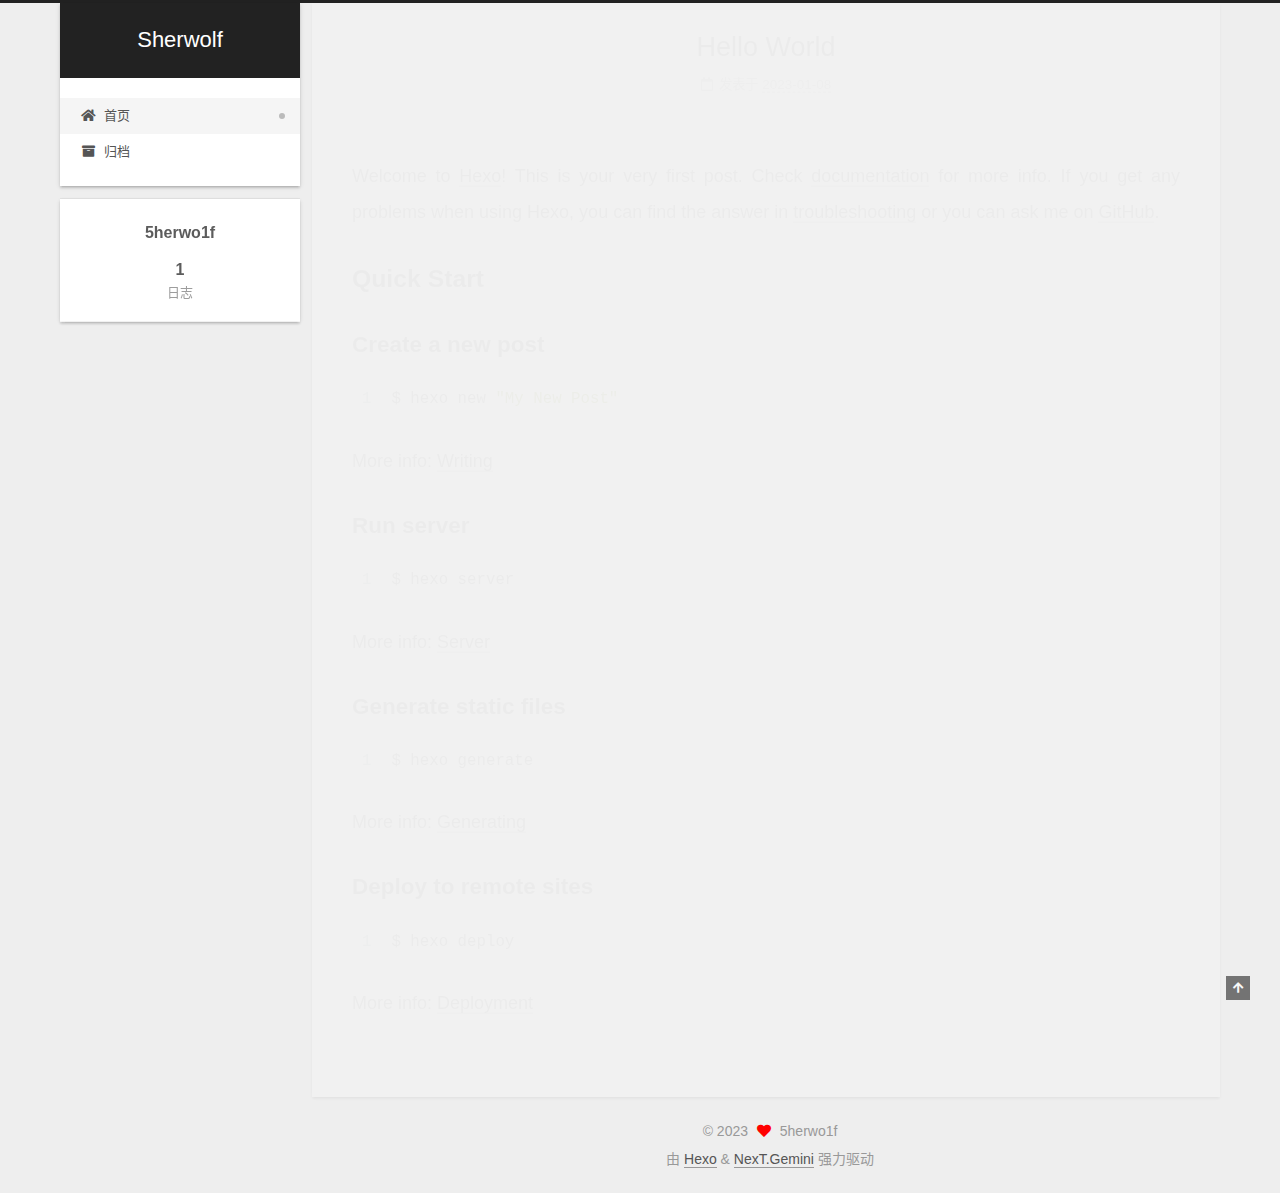
<file: index.html>
<!DOCTYPE html>
<html lang="zh-CN">
<head>
  <meta charset="UTF-8">
<meta name="viewport" content="width=device-width, initial-scale=1, maximum-scale=2">
<meta name="theme-color" content="#222">
<meta name="generator" content="Hexo 6.3.0">
  <link rel="apple-touch-icon" sizes="180x180" href="/images/apple-touch-icon-next.png">
  <link rel="icon" type="image/png" sizes="32x32" href="/images/favicon-32x32-next.png">
  <link rel="icon" type="image/png" sizes="16x16" href="/images/favicon-16x16-next.png">
  <link rel="mask-icon" href="/images/logo.svg" color="#222">

<link rel="stylesheet" href="/css/main.css">


<link rel="stylesheet" href="/lib/font-awesome/css/all.min.css">

<script id="hexo-configurations">
    var NexT = window.NexT || {};
    var CONFIG = {"hostname":"example.com","root":"/","scheme":"Gemini","version":"7.8.0","exturl":false,"sidebar":{"position":"left","display":"post","padding":18,"offset":12,"onmobile":false},"copycode":{"enable":false,"show_result":false,"style":null},"back2top":{"enable":true,"sidebar":false,"scrollpercent":false},"bookmark":{"enable":false,"color":"#222","save":"auto"},"fancybox":false,"mediumzoom":false,"lazyload":false,"pangu":false,"comments":{"style":"tabs","active":null,"storage":true,"lazyload":false,"nav":null},"algolia":{"hits":{"per_page":10},"labels":{"input_placeholder":"Search for Posts","hits_empty":"We didn't find any results for the search: ${query}","hits_stats":"${hits} results found in ${time} ms"}},"localsearch":{"enable":false,"trigger":"auto","top_n_per_article":1,"unescape":false,"preload":false},"motion":{"enable":true,"async":false,"transition":{"post_block":"fadeIn","post_header":"slideDownIn","post_body":"slideDownIn","coll_header":"slideLeftIn","sidebar":"slideUpIn"}}};
  </script>

  <meta property="og:type" content="website">
<meta property="og:title" content="Sherwolf">
<meta property="og:url" content="http://example.com/index.html">
<meta property="og:site_name" content="Sherwolf">
<meta property="og:locale" content="zh_CN">
<meta property="article:author" content="5herwo1f">
<meta name="twitter:card" content="summary">

<link rel="canonical" href="http://example.com/">


<script id="page-configurations">
  // https://hexo.io/docs/variables.html
  CONFIG.page = {
    sidebar: "",
    isHome : true,
    isPost : false,
    lang   : 'zh-CN'
  };
</script>

  <title>Sherwolf</title>
  






  <noscript>
  <style>
  .use-motion .brand,
  .use-motion .menu-item,
  .sidebar-inner,
  .use-motion .post-block,
  .use-motion .pagination,
  .use-motion .comments,
  .use-motion .post-header,
  .use-motion .post-body,
  .use-motion .collection-header { opacity: initial; }

  .use-motion .site-title,
  .use-motion .site-subtitle {
    opacity: initial;
    top: initial;
  }

  .use-motion .logo-line-before i { left: initial; }
  .use-motion .logo-line-after i { right: initial; }
  </style>
</noscript>

</head>

<body itemscope itemtype="http://schema.org/WebPage">
  <div class="container use-motion">
    <div class="headband"></div>

    <header class="header" itemscope itemtype="http://schema.org/WPHeader">
      <div class="header-inner"><div class="site-brand-container">
  <div class="site-nav-toggle">
    <div class="toggle" aria-label="切换导航栏">
      <span class="toggle-line toggle-line-first"></span>
      <span class="toggle-line toggle-line-middle"></span>
      <span class="toggle-line toggle-line-last"></span>
    </div>
  </div>

  <div class="site-meta">

    <a href="/" class="brand" rel="start">
      <span class="logo-line-before"><i></i></span>
      <h1 class="site-title">Sherwolf</h1>
      <span class="logo-line-after"><i></i></span>
    </a>
  </div>

  <div class="site-nav-right">
    <div class="toggle popup-trigger">
    </div>
  </div>
</div>




<nav class="site-nav">
  <ul id="menu" class="main-menu menu">
        <li class="menu-item menu-item-home">

    <a href="/" rel="section"><i class="fa fa-home fa-fw"></i>首页</a>

  </li>
        <li class="menu-item menu-item-archives">

    <a href="/archives/" rel="section"><i class="fa fa-archive fa-fw"></i>归档</a>

  </li>
  </ul>
</nav>




</div>
    </header>

    
  <div class="back-to-top">
    <i class="fa fa-arrow-up"></i>
    <span>0%</span>
  </div>


    <main class="main">
      <div class="main-inner">
        <div class="content-wrap">
          

          <div class="content index posts-expand">
            
      
  
  
  <article itemscope itemtype="http://schema.org/Article" class="post-block" lang="zh-CN">
    <link itemprop="mainEntityOfPage" href="http://example.com/2023/01/08/hello-world/">

    <span hidden itemprop="author" itemscope itemtype="http://schema.org/Person">
      <meta itemprop="image" content="/images/avatar.gif">
      <meta itemprop="name" content="5herwo1f">
      <meta itemprop="description" content="">
    </span>

    <span hidden itemprop="publisher" itemscope itemtype="http://schema.org/Organization">
      <meta itemprop="name" content="Sherwolf">
    </span>
      <header class="post-header">
        <h2 class="post-title" itemprop="name headline">
          
            <a href="/2023/01/08/hello-world/" class="post-title-link" itemprop="url">Hello World</a>
        </h2>

        <div class="post-meta">
            <span class="post-meta-item">
              <span class="post-meta-item-icon">
                <i class="far fa-calendar"></i>
              </span>
              <span class="post-meta-item-text">发表于</span>

              <time title="创建时间：2023-01-08 14:34:00" itemprop="dateCreated datePublished" datetime="2023-01-08T14:34:00+08:00">2023-01-08</time>
            </span>

          

        </div>
      </header>

    
    
    
    <div class="post-body" itemprop="articleBody">

      
          <p>Welcome to <a target="_blank" rel="noopener" href="https://hexo.io/">Hexo</a>! This is your very first post. Check <a target="_blank" rel="noopener" href="https://hexo.io/docs/">documentation</a> for more info. If you get any problems when using Hexo, you can find the answer in <a target="_blank" rel="noopener" href="https://hexo.io/docs/troubleshooting.html">troubleshooting</a> or you can ask me on <a target="_blank" rel="noopener" href="https://github.com/hexojs/hexo/issues">GitHub</a>.</p>
<h2 id="Quick-Start"><a href="#Quick-Start" class="headerlink" title="Quick Start"></a>Quick Start</h2><h3 id="Create-a-new-post"><a href="#Create-a-new-post" class="headerlink" title="Create a new post"></a>Create a new post</h3><figure class="highlight bash"><table><tr><td class="gutter"><pre><span class="line">1</span><br></pre></td><td class="code"><pre><span class="line">$ hexo new <span class="string">&quot;My New Post&quot;</span></span><br></pre></td></tr></table></figure>

<p>More info: <a target="_blank" rel="noopener" href="https://hexo.io/docs/writing.html">Writing</a></p>
<h3 id="Run-server"><a href="#Run-server" class="headerlink" title="Run server"></a>Run server</h3><figure class="highlight bash"><table><tr><td class="gutter"><pre><span class="line">1</span><br></pre></td><td class="code"><pre><span class="line">$ hexo server</span><br></pre></td></tr></table></figure>

<p>More info: <a target="_blank" rel="noopener" href="https://hexo.io/docs/server.html">Server</a></p>
<h3 id="Generate-static-files"><a href="#Generate-static-files" class="headerlink" title="Generate static files"></a>Generate static files</h3><figure class="highlight bash"><table><tr><td class="gutter"><pre><span class="line">1</span><br></pre></td><td class="code"><pre><span class="line">$ hexo generate</span><br></pre></td></tr></table></figure>

<p>More info: <a target="_blank" rel="noopener" href="https://hexo.io/docs/generating.html">Generating</a></p>
<h3 id="Deploy-to-remote-sites"><a href="#Deploy-to-remote-sites" class="headerlink" title="Deploy to remote sites"></a>Deploy to remote sites</h3><figure class="highlight bash"><table><tr><td class="gutter"><pre><span class="line">1</span><br></pre></td><td class="code"><pre><span class="line">$ hexo deploy</span><br></pre></td></tr></table></figure>

<p>More info: <a target="_blank" rel="noopener" href="https://hexo.io/docs/one-command-deployment.html">Deployment</a></p>

      
    </div>

    
    
    
      <footer class="post-footer">
        <div class="post-eof"></div>
      </footer>
  </article>
  
  
  


  



          </div>
          

<script>
  window.addEventListener('tabs:register', () => {
    let { activeClass } = CONFIG.comments;
    if (CONFIG.comments.storage) {
      activeClass = localStorage.getItem('comments_active') || activeClass;
    }
    if (activeClass) {
      let activeTab = document.querySelector(`a[href="#comment-${activeClass}"]`);
      if (activeTab) {
        activeTab.click();
      }
    }
  });
  if (CONFIG.comments.storage) {
    window.addEventListener('tabs:click', event => {
      if (!event.target.matches('.tabs-comment .tab-content .tab-pane')) return;
      let commentClass = event.target.classList[1];
      localStorage.setItem('comments_active', commentClass);
    });
  }
</script>

        </div>
          
  
  <div class="toggle sidebar-toggle">
    <span class="toggle-line toggle-line-first"></span>
    <span class="toggle-line toggle-line-middle"></span>
    <span class="toggle-line toggle-line-last"></span>
  </div>

  <aside class="sidebar">
    <div class="sidebar-inner">

      <ul class="sidebar-nav motion-element">
        <li class="sidebar-nav-toc">
          文章目录
        </li>
        <li class="sidebar-nav-overview">
          站点概览
        </li>
      </ul>

      <!--noindex-->
      <div class="post-toc-wrap sidebar-panel">
      </div>
      <!--/noindex-->

      <div class="site-overview-wrap sidebar-panel">
        <div class="site-author motion-element" itemprop="author" itemscope itemtype="http://schema.org/Person">
  <p class="site-author-name" itemprop="name">5herwo1f</p>
  <div class="site-description" itemprop="description"></div>
</div>
<div class="site-state-wrap motion-element">
  <nav class="site-state">
      <div class="site-state-item site-state-posts">
          <a href="/archives/">
        
          <span class="site-state-item-count">1</span>
          <span class="site-state-item-name">日志</span>
        </a>
      </div>
  </nav>
</div>



      </div>

    </div>
  </aside>
  <div id="sidebar-dimmer"></div>


      </div>
    </main>

    <footer class="footer">
      <div class="footer-inner">
        

        

<div class="copyright">
  
  &copy; 
  <span itemprop="copyrightYear">2023</span>
  <span class="with-love">
    <i class="fa fa-heart"></i>
  </span>
  <span class="author" itemprop="copyrightHolder">5herwo1f</span>
</div>
  <div class="powered-by">由 <a href="https://hexo.io/" class="theme-link" rel="noopener" target="_blank">Hexo</a> & <a href="https://theme-next.org/" class="theme-link" rel="noopener" target="_blank">NexT.Gemini</a> 强力驱动
  </div>

        








      </div>
    </footer>
  </div>

  
  <script src="/lib/anime.min.js"></script>
  <script src="/lib/velocity/velocity.min.js"></script>
  <script src="/lib/velocity/velocity.ui.min.js"></script>

<script src="/js/utils.js"></script>

<script src="/js/motion.js"></script>


<script src="/js/schemes/pisces.js"></script>


<script src="/js/next-boot.js"></script>




  















  

  

</body>
</html>
</file>
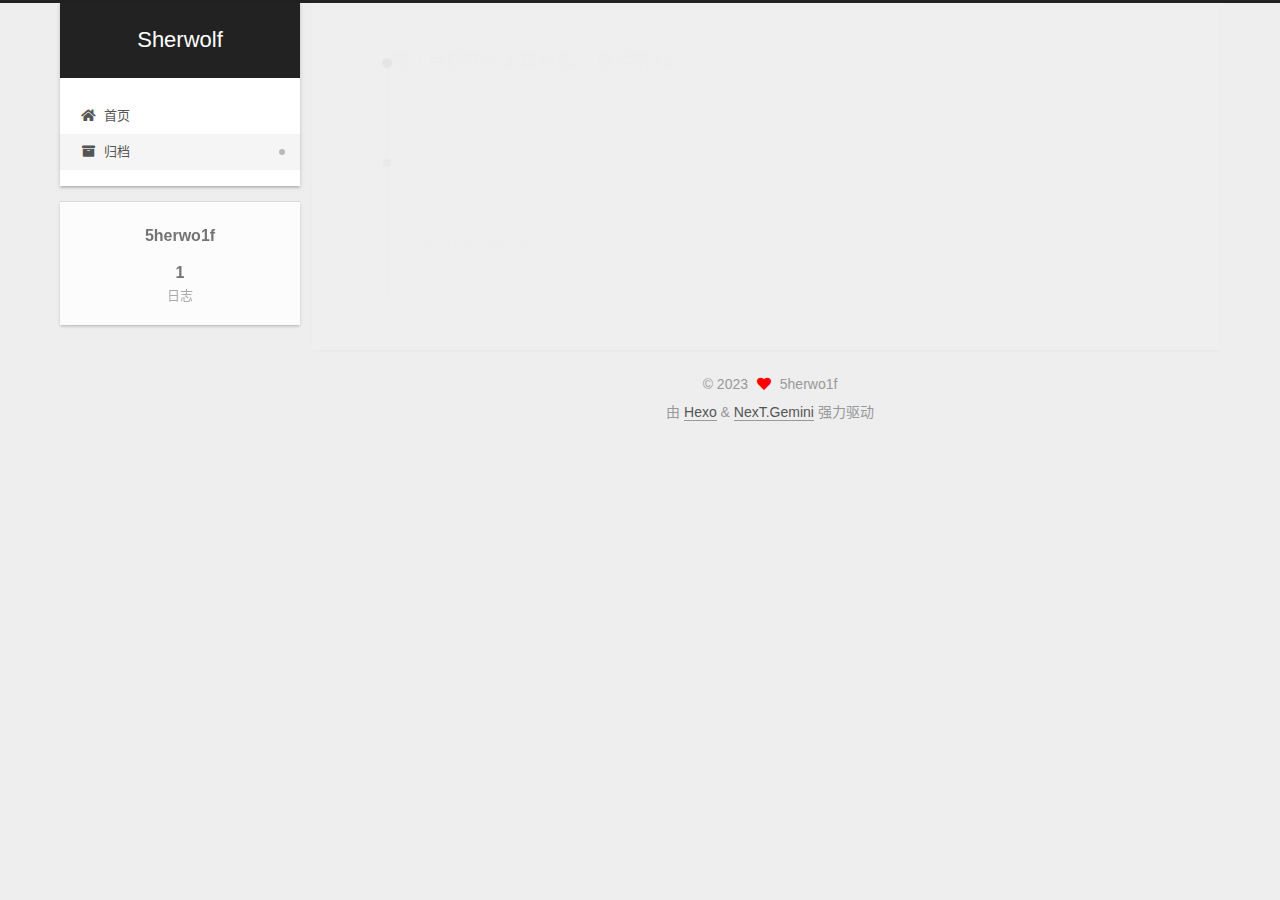
<file: archives/index.html>
<!DOCTYPE html>
<html lang="zh-CN">
<head>
  <meta charset="UTF-8">
<meta name="viewport" content="width=device-width, initial-scale=1, maximum-scale=2">
<meta name="theme-color" content="#222">
<meta name="generator" content="Hexo 6.3.0">
  <link rel="apple-touch-icon" sizes="180x180" href="/images/apple-touch-icon-next.png">
  <link rel="icon" type="image/png" sizes="32x32" href="/images/favicon-32x32-next.png">
  <link rel="icon" type="image/png" sizes="16x16" href="/images/favicon-16x16-next.png">
  <link rel="mask-icon" href="/images/logo.svg" color="#222">

<link rel="stylesheet" href="/css/main.css">


<link rel="stylesheet" href="/lib/font-awesome/css/all.min.css">

<script id="hexo-configurations">
    var NexT = window.NexT || {};
    var CONFIG = {"hostname":"example.com","root":"/","scheme":"Gemini","version":"7.8.0","exturl":false,"sidebar":{"position":"left","display":"post","padding":18,"offset":12,"onmobile":false},"copycode":{"enable":false,"show_result":false,"style":null},"back2top":{"enable":true,"sidebar":false,"scrollpercent":false},"bookmark":{"enable":false,"color":"#222","save":"auto"},"fancybox":false,"mediumzoom":false,"lazyload":false,"pangu":false,"comments":{"style":"tabs","active":null,"storage":true,"lazyload":false,"nav":null},"algolia":{"hits":{"per_page":10},"labels":{"input_placeholder":"Search for Posts","hits_empty":"We didn't find any results for the search: ${query}","hits_stats":"${hits} results found in ${time} ms"}},"localsearch":{"enable":false,"trigger":"auto","top_n_per_article":1,"unescape":false,"preload":false},"motion":{"enable":true,"async":false,"transition":{"post_block":"fadeIn","post_header":"slideDownIn","post_body":"slideDownIn","coll_header":"slideLeftIn","sidebar":"slideUpIn"}}};
  </script>

  <meta property="og:type" content="website">
<meta property="og:title" content="Sherwolf">
<meta property="og:url" content="http://example.com/archives/index.html">
<meta property="og:site_name" content="Sherwolf">
<meta property="og:locale" content="zh_CN">
<meta property="article:author" content="5herwo1f">
<meta name="twitter:card" content="summary">

<link rel="canonical" href="http://example.com/archives/">


<script id="page-configurations">
  // https://hexo.io/docs/variables.html
  CONFIG.page = {
    sidebar: "",
    isHome : false,
    isPost : false,
    lang   : 'zh-CN'
  };
</script>

  <title>归档 | Sherwolf</title>
  






  <noscript>
  <style>
  .use-motion .brand,
  .use-motion .menu-item,
  .sidebar-inner,
  .use-motion .post-block,
  .use-motion .pagination,
  .use-motion .comments,
  .use-motion .post-header,
  .use-motion .post-body,
  .use-motion .collection-header { opacity: initial; }

  .use-motion .site-title,
  .use-motion .site-subtitle {
    opacity: initial;
    top: initial;
  }

  .use-motion .logo-line-before i { left: initial; }
  .use-motion .logo-line-after i { right: initial; }
  </style>
</noscript>

</head>

<body itemscope itemtype="http://schema.org/WebPage">
  <div class="container use-motion">
    <div class="headband"></div>

    <header class="header" itemscope itemtype="http://schema.org/WPHeader">
      <div class="header-inner"><div class="site-brand-container">
  <div class="site-nav-toggle">
    <div class="toggle" aria-label="切换导航栏">
      <span class="toggle-line toggle-line-first"></span>
      <span class="toggle-line toggle-line-middle"></span>
      <span class="toggle-line toggle-line-last"></span>
    </div>
  </div>

  <div class="site-meta">

    <a href="/" class="brand" rel="start">
      <span class="logo-line-before"><i></i></span>
      <h1 class="site-title">Sherwolf</h1>
      <span class="logo-line-after"><i></i></span>
    </a>
  </div>

  <div class="site-nav-right">
    <div class="toggle popup-trigger">
    </div>
  </div>
</div>




<nav class="site-nav">
  <ul id="menu" class="main-menu menu">
        <li class="menu-item menu-item-home">

    <a href="/" rel="section"><i class="fa fa-home fa-fw"></i>首页</a>

  </li>
        <li class="menu-item menu-item-archives">

    <a href="/archives/" rel="section"><i class="fa fa-archive fa-fw"></i>归档</a>

  </li>
  </ul>
</nav>




</div>
    </header>

    
  <div class="back-to-top">
    <i class="fa fa-arrow-up"></i>
    <span>0%</span>
  </div>


    <main class="main">
      <div class="main-inner">
        <div class="content-wrap">
          

          <div class="content archive">
            

  
  
  
  <div class="post-block">
    <div class="posts-collapse">
      <div class="collection-title">
        <span class="collection-header">嗯..! 目前共计 1 篇日志。 继续努力。</span>
      </div>

      
    <div class="collection-year">
      <span class="collection-header">2023</span>
    </div>

  <article itemscope itemtype="http://schema.org/Article">
    <header class="post-header">

      <div class="post-meta">
        <time itemprop="dateCreated"
              datetime="2023-01-08T14:34:00+08:00"
              content="2023-01-08">
          01-08
        </time>
      </div>

      <div class="post-title">
          <a class="post-title-link" href="/2023/01/08/hello-world/" itemprop="url">
            <span itemprop="name">Hello World</span>
          </a>
      </div>

    </header>
  </article>


    </div>
  </div>
  
  
  

  



          </div>
          

<script>
  window.addEventListener('tabs:register', () => {
    let { activeClass } = CONFIG.comments;
    if (CONFIG.comments.storage) {
      activeClass = localStorage.getItem('comments_active') || activeClass;
    }
    if (activeClass) {
      let activeTab = document.querySelector(`a[href="#comment-${activeClass}"]`);
      if (activeTab) {
        activeTab.click();
      }
    }
  });
  if (CONFIG.comments.storage) {
    window.addEventListener('tabs:click', event => {
      if (!event.target.matches('.tabs-comment .tab-content .tab-pane')) return;
      let commentClass = event.target.classList[1];
      localStorage.setItem('comments_active', commentClass);
    });
  }
</script>

        </div>
          
  
  <div class="toggle sidebar-toggle">
    <span class="toggle-line toggle-line-first"></span>
    <span class="toggle-line toggle-line-middle"></span>
    <span class="toggle-line toggle-line-last"></span>
  </div>

  <aside class="sidebar">
    <div class="sidebar-inner">

      <ul class="sidebar-nav motion-element">
        <li class="sidebar-nav-toc">
          文章目录
        </li>
        <li class="sidebar-nav-overview">
          站点概览
        </li>
      </ul>

      <!--noindex-->
      <div class="post-toc-wrap sidebar-panel">
      </div>
      <!--/noindex-->

      <div class="site-overview-wrap sidebar-panel">
        <div class="site-author motion-element" itemprop="author" itemscope itemtype="http://schema.org/Person">
  <p class="site-author-name" itemprop="name">5herwo1f</p>
  <div class="site-description" itemprop="description"></div>
</div>
<div class="site-state-wrap motion-element">
  <nav class="site-state">
      <div class="site-state-item site-state-posts">
          <a href="/archives/">
        
          <span class="site-state-item-count">1</span>
          <span class="site-state-item-name">日志</span>
        </a>
      </div>
  </nav>
</div>



      </div>

    </div>
  </aside>
  <div id="sidebar-dimmer"></div>


      </div>
    </main>

    <footer class="footer">
      <div class="footer-inner">
        

        

<div class="copyright">
  
  &copy; 
  <span itemprop="copyrightYear">2023</span>
  <span class="with-love">
    <i class="fa fa-heart"></i>
  </span>
  <span class="author" itemprop="copyrightHolder">5herwo1f</span>
</div>
  <div class="powered-by">由 <a href="https://hexo.io/" class="theme-link" rel="noopener" target="_blank">Hexo</a> & <a href="https://theme-next.org/" class="theme-link" rel="noopener" target="_blank">NexT.Gemini</a> 强力驱动
  </div>

        








      </div>
    </footer>
  </div>

  
  <script src="/lib/anime.min.js"></script>
  <script src="/lib/velocity/velocity.min.js"></script>
  <script src="/lib/velocity/velocity.ui.min.js"></script>

<script src="/js/utils.js"></script>

<script src="/js/motion.js"></script>


<script src="/js/schemes/pisces.js"></script>


<script src="/js/next-boot.js"></script>




  















  

  

</body>
</html>
</file>
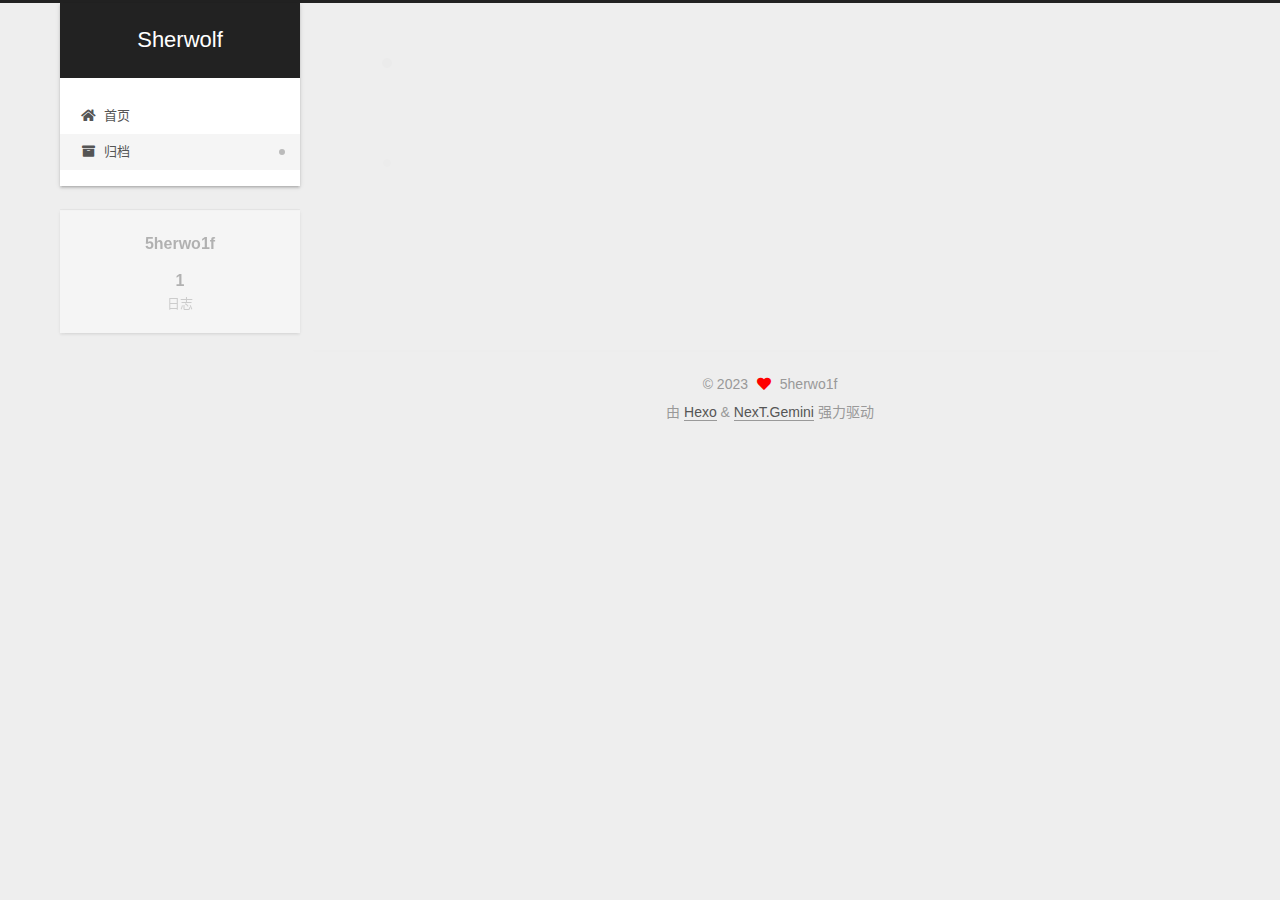
<file: archives/2023/index.html>
<!DOCTYPE html>
<html lang="zh-CN">
<head>
  <meta charset="UTF-8">
<meta name="viewport" content="width=device-width, initial-scale=1, maximum-scale=2">
<meta name="theme-color" content="#222">
<meta name="generator" content="Hexo 6.3.0">
  <link rel="apple-touch-icon" sizes="180x180" href="/images/apple-touch-icon-next.png">
  <link rel="icon" type="image/png" sizes="32x32" href="/images/favicon-32x32-next.png">
  <link rel="icon" type="image/png" sizes="16x16" href="/images/favicon-16x16-next.png">
  <link rel="mask-icon" href="/images/logo.svg" color="#222">

<link rel="stylesheet" href="/css/main.css">


<link rel="stylesheet" href="/lib/font-awesome/css/all.min.css">

<script id="hexo-configurations">
    var NexT = window.NexT || {};
    var CONFIG = {"hostname":"example.com","root":"/","scheme":"Gemini","version":"7.8.0","exturl":false,"sidebar":{"position":"left","display":"post","padding":18,"offset":12,"onmobile":false},"copycode":{"enable":false,"show_result":false,"style":null},"back2top":{"enable":true,"sidebar":false,"scrollpercent":false},"bookmark":{"enable":false,"color":"#222","save":"auto"},"fancybox":false,"mediumzoom":false,"lazyload":false,"pangu":false,"comments":{"style":"tabs","active":null,"storage":true,"lazyload":false,"nav":null},"algolia":{"hits":{"per_page":10},"labels":{"input_placeholder":"Search for Posts","hits_empty":"We didn't find any results for the search: ${query}","hits_stats":"${hits} results found in ${time} ms"}},"localsearch":{"enable":false,"trigger":"auto","top_n_per_article":1,"unescape":false,"preload":false},"motion":{"enable":true,"async":false,"transition":{"post_block":"fadeIn","post_header":"slideDownIn","post_body":"slideDownIn","coll_header":"slideLeftIn","sidebar":"slideUpIn"}}};
  </script>

  <meta property="og:type" content="website">
<meta property="og:title" content="Sherwolf">
<meta property="og:url" content="http://example.com/archives/2023/index.html">
<meta property="og:site_name" content="Sherwolf">
<meta property="og:locale" content="zh_CN">
<meta property="article:author" content="5herwo1f">
<meta name="twitter:card" content="summary">

<link rel="canonical" href="http://example.com/archives/2023/">


<script id="page-configurations">
  // https://hexo.io/docs/variables.html
  CONFIG.page = {
    sidebar: "",
    isHome : false,
    isPost : false,
    lang   : 'zh-CN'
  };
</script>

  <title>归档 | Sherwolf</title>
  






  <noscript>
  <style>
  .use-motion .brand,
  .use-motion .menu-item,
  .sidebar-inner,
  .use-motion .post-block,
  .use-motion .pagination,
  .use-motion .comments,
  .use-motion .post-header,
  .use-motion .post-body,
  .use-motion .collection-header { opacity: initial; }

  .use-motion .site-title,
  .use-motion .site-subtitle {
    opacity: initial;
    top: initial;
  }

  .use-motion .logo-line-before i { left: initial; }
  .use-motion .logo-line-after i { right: initial; }
  </style>
</noscript>

</head>

<body itemscope itemtype="http://schema.org/WebPage">
  <div class="container use-motion">
    <div class="headband"></div>

    <header class="header" itemscope itemtype="http://schema.org/WPHeader">
      <div class="header-inner"><div class="site-brand-container">
  <div class="site-nav-toggle">
    <div class="toggle" aria-label="切换导航栏">
      <span class="toggle-line toggle-line-first"></span>
      <span class="toggle-line toggle-line-middle"></span>
      <span class="toggle-line toggle-line-last"></span>
    </div>
  </div>

  <div class="site-meta">

    <a href="/" class="brand" rel="start">
      <span class="logo-line-before"><i></i></span>
      <h1 class="site-title">Sherwolf</h1>
      <span class="logo-line-after"><i></i></span>
    </a>
  </div>

  <div class="site-nav-right">
    <div class="toggle popup-trigger">
    </div>
  </div>
</div>




<nav class="site-nav">
  <ul id="menu" class="main-menu menu">
        <li class="menu-item menu-item-home">

    <a href="/" rel="section"><i class="fa fa-home fa-fw"></i>首页</a>

  </li>
        <li class="menu-item menu-item-archives">

    <a href="/archives/" rel="section"><i class="fa fa-archive fa-fw"></i>归档</a>

  </li>
  </ul>
</nav>




</div>
    </header>

    
  <div class="back-to-top">
    <i class="fa fa-arrow-up"></i>
    <span>0%</span>
  </div>


    <main class="main">
      <div class="main-inner">
        <div class="content-wrap">
          

          <div class="content archive">
            

  
  
  
  <div class="post-block">
    <div class="posts-collapse">
      <div class="collection-title">
        <span class="collection-header">嗯..! 目前共计 1 篇日志。 继续努力。</span>
      </div>

      
    <div class="collection-year">
      <span class="collection-header">2023</span>
    </div>

  <article itemscope itemtype="http://schema.org/Article">
    <header class="post-header">

      <div class="post-meta">
        <time itemprop="dateCreated"
              datetime="2023-01-08T14:34:00+08:00"
              content="2023-01-08">
          01-08
        </time>
      </div>

      <div class="post-title">
          <a class="post-title-link" href="/2023/01/08/hello-world/" itemprop="url">
            <span itemprop="name">Hello World</span>
          </a>
      </div>

    </header>
  </article>


    </div>
  </div>
  
  
  

  



          </div>
          

<script>
  window.addEventListener('tabs:register', () => {
    let { activeClass } = CONFIG.comments;
    if (CONFIG.comments.storage) {
      activeClass = localStorage.getItem('comments_active') || activeClass;
    }
    if (activeClass) {
      let activeTab = document.querySelector(`a[href="#comment-${activeClass}"]`);
      if (activeTab) {
        activeTab.click();
      }
    }
  });
  if (CONFIG.comments.storage) {
    window.addEventListener('tabs:click', event => {
      if (!event.target.matches('.tabs-comment .tab-content .tab-pane')) return;
      let commentClass = event.target.classList[1];
      localStorage.setItem('comments_active', commentClass);
    });
  }
</script>

        </div>
          
  
  <div class="toggle sidebar-toggle">
    <span class="toggle-line toggle-line-first"></span>
    <span class="toggle-line toggle-line-middle"></span>
    <span class="toggle-line toggle-line-last"></span>
  </div>

  <aside class="sidebar">
    <div class="sidebar-inner">

      <ul class="sidebar-nav motion-element">
        <li class="sidebar-nav-toc">
          文章目录
        </li>
        <li class="sidebar-nav-overview">
          站点概览
        </li>
      </ul>

      <!--noindex-->
      <div class="post-toc-wrap sidebar-panel">
      </div>
      <!--/noindex-->

      <div class="site-overview-wrap sidebar-panel">
        <div class="site-author motion-element" itemprop="author" itemscope itemtype="http://schema.org/Person">
  <p class="site-author-name" itemprop="name">5herwo1f</p>
  <div class="site-description" itemprop="description"></div>
</div>
<div class="site-state-wrap motion-element">
  <nav class="site-state">
      <div class="site-state-item site-state-posts">
          <a href="/archives/">
        
          <span class="site-state-item-count">1</span>
          <span class="site-state-item-name">日志</span>
        </a>
      </div>
  </nav>
</div>



      </div>

    </div>
  </aside>
  <div id="sidebar-dimmer"></div>


      </div>
    </main>

    <footer class="footer">
      <div class="footer-inner">
        

        

<div class="copyright">
  
  &copy; 
  <span itemprop="copyrightYear">2023</span>
  <span class="with-love">
    <i class="fa fa-heart"></i>
  </span>
  <span class="author" itemprop="copyrightHolder">5herwo1f</span>
</div>
  <div class="powered-by">由 <a href="https://hexo.io/" class="theme-link" rel="noopener" target="_blank">Hexo</a> & <a href="https://theme-next.org/" class="theme-link" rel="noopener" target="_blank">NexT.Gemini</a> 强力驱动
  </div>

        








      </div>
    </footer>
  </div>

  
  <script src="/lib/anime.min.js"></script>
  <script src="/lib/velocity/velocity.min.js"></script>
  <script src="/lib/velocity/velocity.ui.min.js"></script>

<script src="/js/utils.js"></script>

<script src="/js/motion.js"></script>


<script src="/js/schemes/pisces.js"></script>


<script src="/js/next-boot.js"></script>




  















  

  

</body>
</html>
</file>
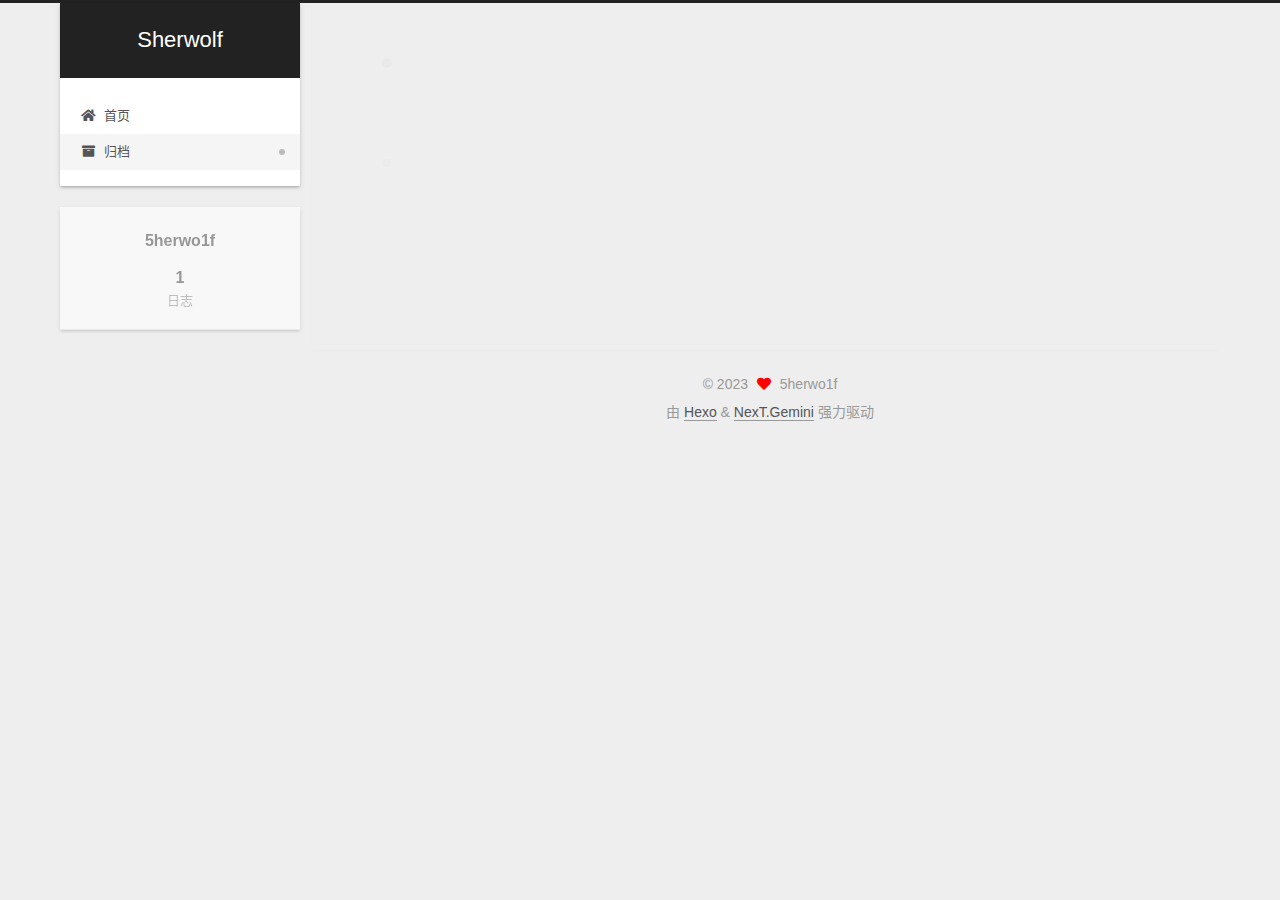
<file: archives/2023/01/index.html>
<!DOCTYPE html>
<html lang="zh-CN">
<head>
  <meta charset="UTF-8">
<meta name="viewport" content="width=device-width, initial-scale=1, maximum-scale=2">
<meta name="theme-color" content="#222">
<meta name="generator" content="Hexo 6.3.0">
  <link rel="apple-touch-icon" sizes="180x180" href="/images/apple-touch-icon-next.png">
  <link rel="icon" type="image/png" sizes="32x32" href="/images/favicon-32x32-next.png">
  <link rel="icon" type="image/png" sizes="16x16" href="/images/favicon-16x16-next.png">
  <link rel="mask-icon" href="/images/logo.svg" color="#222">

<link rel="stylesheet" href="/css/main.css">


<link rel="stylesheet" href="/lib/font-awesome/css/all.min.css">

<script id="hexo-configurations">
    var NexT = window.NexT || {};
    var CONFIG = {"hostname":"example.com","root":"/","scheme":"Gemini","version":"7.8.0","exturl":false,"sidebar":{"position":"left","display":"post","padding":18,"offset":12,"onmobile":false},"copycode":{"enable":false,"show_result":false,"style":null},"back2top":{"enable":true,"sidebar":false,"scrollpercent":false},"bookmark":{"enable":false,"color":"#222","save":"auto"},"fancybox":false,"mediumzoom":false,"lazyload":false,"pangu":false,"comments":{"style":"tabs","active":null,"storage":true,"lazyload":false,"nav":null},"algolia":{"hits":{"per_page":10},"labels":{"input_placeholder":"Search for Posts","hits_empty":"We didn't find any results for the search: ${query}","hits_stats":"${hits} results found in ${time} ms"}},"localsearch":{"enable":false,"trigger":"auto","top_n_per_article":1,"unescape":false,"preload":false},"motion":{"enable":true,"async":false,"transition":{"post_block":"fadeIn","post_header":"slideDownIn","post_body":"slideDownIn","coll_header":"slideLeftIn","sidebar":"slideUpIn"}}};
  </script>

  <meta property="og:type" content="website">
<meta property="og:title" content="Sherwolf">
<meta property="og:url" content="http://example.com/archives/2023/01/index.html">
<meta property="og:site_name" content="Sherwolf">
<meta property="og:locale" content="zh_CN">
<meta property="article:author" content="5herwo1f">
<meta name="twitter:card" content="summary">

<link rel="canonical" href="http://example.com/archives/2023/01/">


<script id="page-configurations">
  // https://hexo.io/docs/variables.html
  CONFIG.page = {
    sidebar: "",
    isHome : false,
    isPost : false,
    lang   : 'zh-CN'
  };
</script>

  <title>归档 | Sherwolf</title>
  






  <noscript>
  <style>
  .use-motion .brand,
  .use-motion .menu-item,
  .sidebar-inner,
  .use-motion .post-block,
  .use-motion .pagination,
  .use-motion .comments,
  .use-motion .post-header,
  .use-motion .post-body,
  .use-motion .collection-header { opacity: initial; }

  .use-motion .site-title,
  .use-motion .site-subtitle {
    opacity: initial;
    top: initial;
  }

  .use-motion .logo-line-before i { left: initial; }
  .use-motion .logo-line-after i { right: initial; }
  </style>
</noscript>

</head>

<body itemscope itemtype="http://schema.org/WebPage">
  <div class="container use-motion">
    <div class="headband"></div>

    <header class="header" itemscope itemtype="http://schema.org/WPHeader">
      <div class="header-inner"><div class="site-brand-container">
  <div class="site-nav-toggle">
    <div class="toggle" aria-label="切换导航栏">
      <span class="toggle-line toggle-line-first"></span>
      <span class="toggle-line toggle-line-middle"></span>
      <span class="toggle-line toggle-line-last"></span>
    </div>
  </div>

  <div class="site-meta">

    <a href="/" class="brand" rel="start">
      <span class="logo-line-before"><i></i></span>
      <h1 class="site-title">Sherwolf</h1>
      <span class="logo-line-after"><i></i></span>
    </a>
  </div>

  <div class="site-nav-right">
    <div class="toggle popup-trigger">
    </div>
  </div>
</div>




<nav class="site-nav">
  <ul id="menu" class="main-menu menu">
        <li class="menu-item menu-item-home">

    <a href="/" rel="section"><i class="fa fa-home fa-fw"></i>首页</a>

  </li>
        <li class="menu-item menu-item-archives">

    <a href="/archives/" rel="section"><i class="fa fa-archive fa-fw"></i>归档</a>

  </li>
  </ul>
</nav>




</div>
    </header>

    
  <div class="back-to-top">
    <i class="fa fa-arrow-up"></i>
    <span>0%</span>
  </div>


    <main class="main">
      <div class="main-inner">
        <div class="content-wrap">
          

          <div class="content archive">
            

  
  
  
  <div class="post-block">
    <div class="posts-collapse">
      <div class="collection-title">
        <span class="collection-header">嗯..! 目前共计 1 篇日志。 继续努力。</span>
      </div>

      
    <div class="collection-year">
      <span class="collection-header">2023</span>
    </div>

  <article itemscope itemtype="http://schema.org/Article">
    <header class="post-header">

      <div class="post-meta">
        <time itemprop="dateCreated"
              datetime="2023-01-08T14:34:00+08:00"
              content="2023-01-08">
          01-08
        </time>
      </div>

      <div class="post-title">
          <a class="post-title-link" href="/2023/01/08/hello-world/" itemprop="url">
            <span itemprop="name">Hello World</span>
          </a>
      </div>

    </header>
  </article>


    </div>
  </div>
  
  
  

  



          </div>
          

<script>
  window.addEventListener('tabs:register', () => {
    let { activeClass } = CONFIG.comments;
    if (CONFIG.comments.storage) {
      activeClass = localStorage.getItem('comments_active') || activeClass;
    }
    if (activeClass) {
      let activeTab = document.querySelector(`a[href="#comment-${activeClass}"]`);
      if (activeTab) {
        activeTab.click();
      }
    }
  });
  if (CONFIG.comments.storage) {
    window.addEventListener('tabs:click', event => {
      if (!event.target.matches('.tabs-comment .tab-content .tab-pane')) return;
      let commentClass = event.target.classList[1];
      localStorage.setItem('comments_active', commentClass);
    });
  }
</script>

        </div>
          
  
  <div class="toggle sidebar-toggle">
    <span class="toggle-line toggle-line-first"></span>
    <span class="toggle-line toggle-line-middle"></span>
    <span class="toggle-line toggle-line-last"></span>
  </div>

  <aside class="sidebar">
    <div class="sidebar-inner">

      <ul class="sidebar-nav motion-element">
        <li class="sidebar-nav-toc">
          文章目录
        </li>
        <li class="sidebar-nav-overview">
          站点概览
        </li>
      </ul>

      <!--noindex-->
      <div class="post-toc-wrap sidebar-panel">
      </div>
      <!--/noindex-->

      <div class="site-overview-wrap sidebar-panel">
        <div class="site-author motion-element" itemprop="author" itemscope itemtype="http://schema.org/Person">
  <p class="site-author-name" itemprop="name">5herwo1f</p>
  <div class="site-description" itemprop="description"></div>
</div>
<div class="site-state-wrap motion-element">
  <nav class="site-state">
      <div class="site-state-item site-state-posts">
          <a href="/archives/">
        
          <span class="site-state-item-count">1</span>
          <span class="site-state-item-name">日志</span>
        </a>
      </div>
  </nav>
</div>



      </div>

    </div>
  </aside>
  <div id="sidebar-dimmer"></div>


      </div>
    </main>

    <footer class="footer">
      <div class="footer-inner">
        

        

<div class="copyright">
  
  &copy; 
  <span itemprop="copyrightYear">2023</span>
  <span class="with-love">
    <i class="fa fa-heart"></i>
  </span>
  <span class="author" itemprop="copyrightHolder">5herwo1f</span>
</div>
  <div class="powered-by">由 <a href="https://hexo.io/" class="theme-link" rel="noopener" target="_blank">Hexo</a> & <a href="https://theme-next.org/" class="theme-link" rel="noopener" target="_blank">NexT.Gemini</a> 强力驱动
  </div>

        








      </div>
    </footer>
  </div>

  
  <script src="/lib/anime.min.js"></script>
  <script src="/lib/velocity/velocity.min.js"></script>
  <script src="/lib/velocity/velocity.ui.min.js"></script>

<script src="/js/utils.js"></script>

<script src="/js/motion.js"></script>


<script src="/js/schemes/pisces.js"></script>


<script src="/js/next-boot.js"></script>




  















  

  

</body>
</html>
</file>
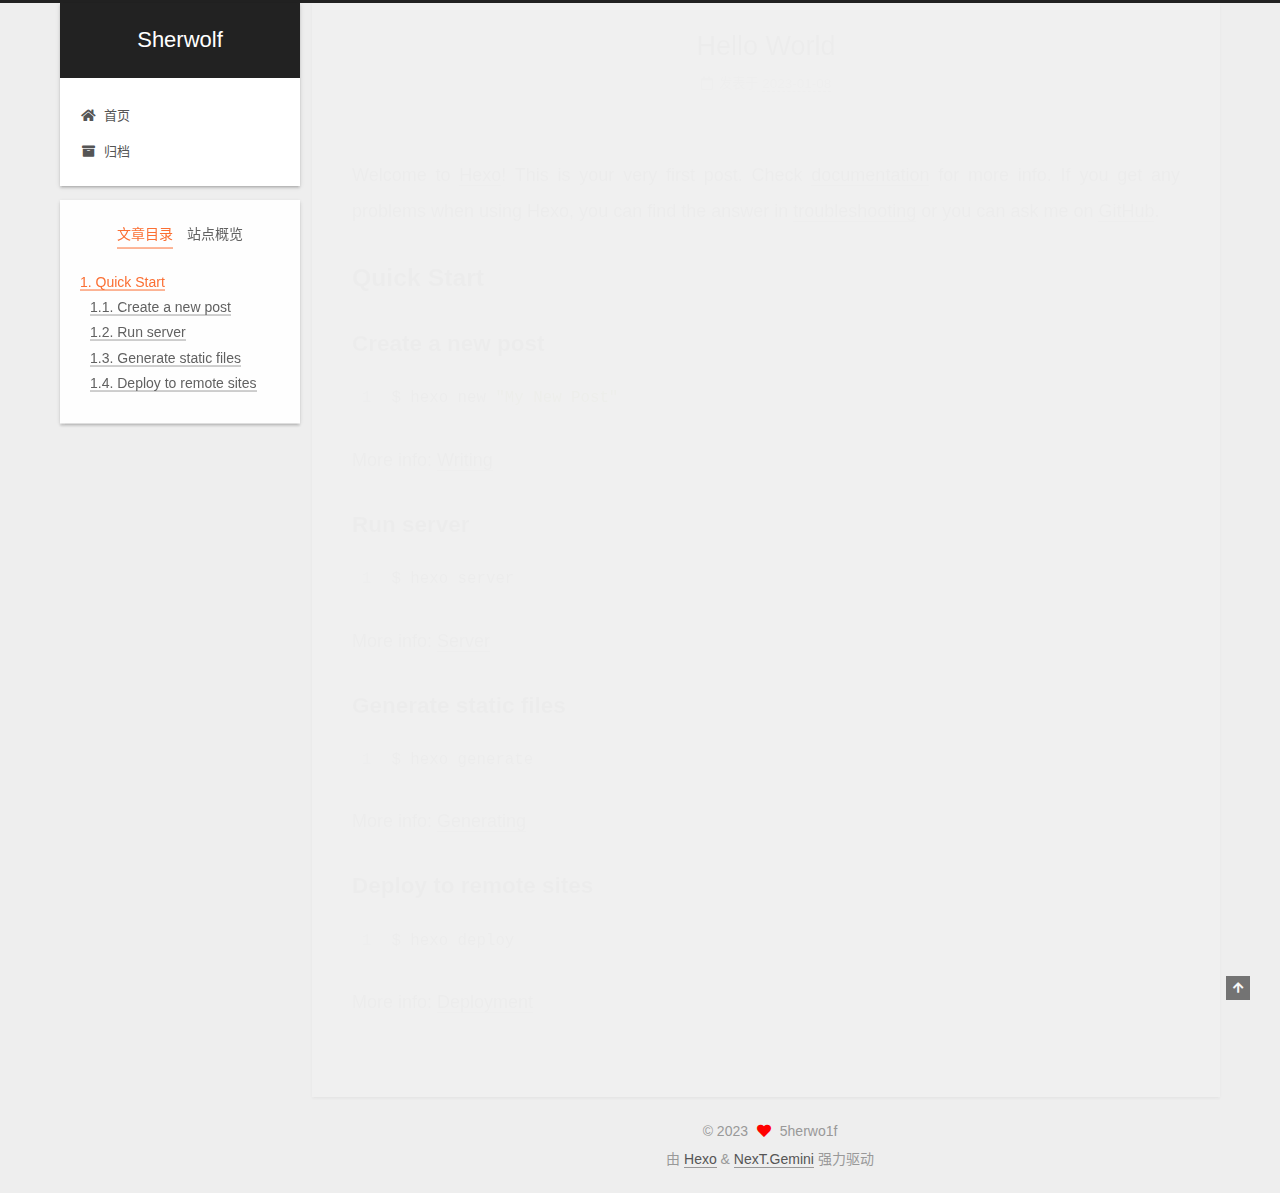
<file: 2023/01/08/hello-world/index.html>
<!DOCTYPE html>
<html lang="zh-CN">
<head>
  <meta charset="UTF-8">
<meta name="viewport" content="width=device-width, initial-scale=1, maximum-scale=2">
<meta name="theme-color" content="#222">
<meta name="generator" content="Hexo 6.3.0">
  <link rel="apple-touch-icon" sizes="180x180" href="/images/apple-touch-icon-next.png">
  <link rel="icon" type="image/png" sizes="32x32" href="/images/favicon-32x32-next.png">
  <link rel="icon" type="image/png" sizes="16x16" href="/images/favicon-16x16-next.png">
  <link rel="mask-icon" href="/images/logo.svg" color="#222">

<link rel="stylesheet" href="/css/main.css">


<link rel="stylesheet" href="/lib/font-awesome/css/all.min.css">

<script id="hexo-configurations">
    var NexT = window.NexT || {};
    var CONFIG = {"hostname":"example.com","root":"/","scheme":"Gemini","version":"7.8.0","exturl":false,"sidebar":{"position":"left","display":"post","padding":18,"offset":12,"onmobile":false},"copycode":{"enable":false,"show_result":false,"style":null},"back2top":{"enable":true,"sidebar":false,"scrollpercent":false},"bookmark":{"enable":false,"color":"#222","save":"auto"},"fancybox":false,"mediumzoom":false,"lazyload":false,"pangu":false,"comments":{"style":"tabs","active":null,"storage":true,"lazyload":false,"nav":null},"algolia":{"hits":{"per_page":10},"labels":{"input_placeholder":"Search for Posts","hits_empty":"We didn't find any results for the search: ${query}","hits_stats":"${hits} results found in ${time} ms"}},"localsearch":{"enable":false,"trigger":"auto","top_n_per_article":1,"unescape":false,"preload":false},"motion":{"enable":true,"async":false,"transition":{"post_block":"fadeIn","post_header":"slideDownIn","post_body":"slideDownIn","coll_header":"slideLeftIn","sidebar":"slideUpIn"}}};
  </script>

  <meta name="description" content="Welcome to Hexo! This is your very first post. Check documentation for more info. If you get any problems when using Hexo, you can find the answer in troubleshooting or you can ask me on GitHub. Quick">
<meta property="og:type" content="article">
<meta property="og:title" content="Hello World">
<meta property="og:url" content="http://example.com/2023/01/08/hello-world/index.html">
<meta property="og:site_name" content="Sherwolf">
<meta property="og:description" content="Welcome to Hexo! This is your very first post. Check documentation for more info. If you get any problems when using Hexo, you can find the answer in troubleshooting or you can ask me on GitHub. Quick">
<meta property="og:locale" content="zh_CN">
<meta property="article:published_time" content="2023-01-08T06:34:00.750Z">
<meta property="article:modified_time" content="2023-01-08T06:34:00.751Z">
<meta property="article:author" content="5herwo1f">
<meta name="twitter:card" content="summary">

<link rel="canonical" href="http://example.com/2023/01/08/hello-world/">


<script id="page-configurations">
  // https://hexo.io/docs/variables.html
  CONFIG.page = {
    sidebar: "",
    isHome : false,
    isPost : true,
    lang   : 'zh-CN'
  };
</script>

  <title>Hello World | Sherwolf</title>
  






  <noscript>
  <style>
  .use-motion .brand,
  .use-motion .menu-item,
  .sidebar-inner,
  .use-motion .post-block,
  .use-motion .pagination,
  .use-motion .comments,
  .use-motion .post-header,
  .use-motion .post-body,
  .use-motion .collection-header { opacity: initial; }

  .use-motion .site-title,
  .use-motion .site-subtitle {
    opacity: initial;
    top: initial;
  }

  .use-motion .logo-line-before i { left: initial; }
  .use-motion .logo-line-after i { right: initial; }
  </style>
</noscript>

</head>

<body itemscope itemtype="http://schema.org/WebPage">
  <div class="container use-motion">
    <div class="headband"></div>

    <header class="header" itemscope itemtype="http://schema.org/WPHeader">
      <div class="header-inner"><div class="site-brand-container">
  <div class="site-nav-toggle">
    <div class="toggle" aria-label="切换导航栏">
      <span class="toggle-line toggle-line-first"></span>
      <span class="toggle-line toggle-line-middle"></span>
      <span class="toggle-line toggle-line-last"></span>
    </div>
  </div>

  <div class="site-meta">

    <a href="/" class="brand" rel="start">
      <span class="logo-line-before"><i></i></span>
      <h1 class="site-title">Sherwolf</h1>
      <span class="logo-line-after"><i></i></span>
    </a>
  </div>

  <div class="site-nav-right">
    <div class="toggle popup-trigger">
    </div>
  </div>
</div>




<nav class="site-nav">
  <ul id="menu" class="main-menu menu">
        <li class="menu-item menu-item-home">

    <a href="/" rel="section"><i class="fa fa-home fa-fw"></i>首页</a>

  </li>
        <li class="menu-item menu-item-archives">

    <a href="/archives/" rel="section"><i class="fa fa-archive fa-fw"></i>归档</a>

  </li>
  </ul>
</nav>




</div>
    </header>

    
  <div class="back-to-top">
    <i class="fa fa-arrow-up"></i>
    <span>0%</span>
  </div>


    <main class="main">
      <div class="main-inner">
        <div class="content-wrap">
          

          <div class="content post posts-expand">
            

    
  
  
  <article itemscope itemtype="http://schema.org/Article" class="post-block" lang="zh-CN">
    <link itemprop="mainEntityOfPage" href="http://example.com/2023/01/08/hello-world/">

    <span hidden itemprop="author" itemscope itemtype="http://schema.org/Person">
      <meta itemprop="image" content="/images/avatar.gif">
      <meta itemprop="name" content="5herwo1f">
      <meta itemprop="description" content="">
    </span>

    <span hidden itemprop="publisher" itemscope itemtype="http://schema.org/Organization">
      <meta itemprop="name" content="Sherwolf">
    </span>
      <header class="post-header">
        <h1 class="post-title" itemprop="name headline">
          Hello World
        </h1>

        <div class="post-meta">
            <span class="post-meta-item">
              <span class="post-meta-item-icon">
                <i class="far fa-calendar"></i>
              </span>
              <span class="post-meta-item-text">发表于</span>

              <time title="创建时间：2023-01-08 14:34:00" itemprop="dateCreated datePublished" datetime="2023-01-08T14:34:00+08:00">2023-01-08</time>
            </span>

          

        </div>
      </header>

    
    
    
    <div class="post-body" itemprop="articleBody">

      
        <p>Welcome to <a target="_blank" rel="noopener" href="https://hexo.io/">Hexo</a>! This is your very first post. Check <a target="_blank" rel="noopener" href="https://hexo.io/docs/">documentation</a> for more info. If you get any problems when using Hexo, you can find the answer in <a target="_blank" rel="noopener" href="https://hexo.io/docs/troubleshooting.html">troubleshooting</a> or you can ask me on <a target="_blank" rel="noopener" href="https://github.com/hexojs/hexo/issues">GitHub</a>.</p>
<h2 id="Quick-Start"><a href="#Quick-Start" class="headerlink" title="Quick Start"></a>Quick Start</h2><h3 id="Create-a-new-post"><a href="#Create-a-new-post" class="headerlink" title="Create a new post"></a>Create a new post</h3><figure class="highlight bash"><table><tr><td class="gutter"><pre><span class="line">1</span><br></pre></td><td class="code"><pre><span class="line">$ hexo new <span class="string">&quot;My New Post&quot;</span></span><br></pre></td></tr></table></figure>

<p>More info: <a target="_blank" rel="noopener" href="https://hexo.io/docs/writing.html">Writing</a></p>
<h3 id="Run-server"><a href="#Run-server" class="headerlink" title="Run server"></a>Run server</h3><figure class="highlight bash"><table><tr><td class="gutter"><pre><span class="line">1</span><br></pre></td><td class="code"><pre><span class="line">$ hexo server</span><br></pre></td></tr></table></figure>

<p>More info: <a target="_blank" rel="noopener" href="https://hexo.io/docs/server.html">Server</a></p>
<h3 id="Generate-static-files"><a href="#Generate-static-files" class="headerlink" title="Generate static files"></a>Generate static files</h3><figure class="highlight bash"><table><tr><td class="gutter"><pre><span class="line">1</span><br></pre></td><td class="code"><pre><span class="line">$ hexo generate</span><br></pre></td></tr></table></figure>

<p>More info: <a target="_blank" rel="noopener" href="https://hexo.io/docs/generating.html">Generating</a></p>
<h3 id="Deploy-to-remote-sites"><a href="#Deploy-to-remote-sites" class="headerlink" title="Deploy to remote sites"></a>Deploy to remote sites</h3><figure class="highlight bash"><table><tr><td class="gutter"><pre><span class="line">1</span><br></pre></td><td class="code"><pre><span class="line">$ hexo deploy</span><br></pre></td></tr></table></figure>

<p>More info: <a target="_blank" rel="noopener" href="https://hexo.io/docs/one-command-deployment.html">Deployment</a></p>

    </div>

    
    
    

      <footer class="post-footer">

        


        
      </footer>
    
  </article>
  
  
  



          </div>
          

<script>
  window.addEventListener('tabs:register', () => {
    let { activeClass } = CONFIG.comments;
    if (CONFIG.comments.storage) {
      activeClass = localStorage.getItem('comments_active') || activeClass;
    }
    if (activeClass) {
      let activeTab = document.querySelector(`a[href="#comment-${activeClass}"]`);
      if (activeTab) {
        activeTab.click();
      }
    }
  });
  if (CONFIG.comments.storage) {
    window.addEventListener('tabs:click', event => {
      if (!event.target.matches('.tabs-comment .tab-content .tab-pane')) return;
      let commentClass = event.target.classList[1];
      localStorage.setItem('comments_active', commentClass);
    });
  }
</script>

        </div>
          
  
  <div class="toggle sidebar-toggle">
    <span class="toggle-line toggle-line-first"></span>
    <span class="toggle-line toggle-line-middle"></span>
    <span class="toggle-line toggle-line-last"></span>
  </div>

  <aside class="sidebar">
    <div class="sidebar-inner">

      <ul class="sidebar-nav motion-element">
        <li class="sidebar-nav-toc">
          文章目录
        </li>
        <li class="sidebar-nav-overview">
          站点概览
        </li>
      </ul>

      <!--noindex-->
      <div class="post-toc-wrap sidebar-panel">
          <div class="post-toc motion-element"><ol class="nav"><li class="nav-item nav-level-2"><a class="nav-link" href="#Quick-Start"><span class="nav-number">1.</span> <span class="nav-text">Quick Start</span></a><ol class="nav-child"><li class="nav-item nav-level-3"><a class="nav-link" href="#Create-a-new-post"><span class="nav-number">1.1.</span> <span class="nav-text">Create a new post</span></a></li><li class="nav-item nav-level-3"><a class="nav-link" href="#Run-server"><span class="nav-number">1.2.</span> <span class="nav-text">Run server</span></a></li><li class="nav-item nav-level-3"><a class="nav-link" href="#Generate-static-files"><span class="nav-number">1.3.</span> <span class="nav-text">Generate static files</span></a></li><li class="nav-item nav-level-3"><a class="nav-link" href="#Deploy-to-remote-sites"><span class="nav-number">1.4.</span> <span class="nav-text">Deploy to remote sites</span></a></li></ol></li></ol></div>
      </div>
      <!--/noindex-->

      <div class="site-overview-wrap sidebar-panel">
        <div class="site-author motion-element" itemprop="author" itemscope itemtype="http://schema.org/Person">
  <p class="site-author-name" itemprop="name">5herwo1f</p>
  <div class="site-description" itemprop="description"></div>
</div>
<div class="site-state-wrap motion-element">
  <nav class="site-state">
      <div class="site-state-item site-state-posts">
          <a href="/archives/">
        
          <span class="site-state-item-count">1</span>
          <span class="site-state-item-name">日志</span>
        </a>
      </div>
  </nav>
</div>



      </div>

    </div>
  </aside>
  <div id="sidebar-dimmer"></div>


      </div>
    </main>

    <footer class="footer">
      <div class="footer-inner">
        

        

<div class="copyright">
  
  &copy; 
  <span itemprop="copyrightYear">2023</span>
  <span class="with-love">
    <i class="fa fa-heart"></i>
  </span>
  <span class="author" itemprop="copyrightHolder">5herwo1f</span>
</div>
  <div class="powered-by">由 <a href="https://hexo.io/" class="theme-link" rel="noopener" target="_blank">Hexo</a> & <a href="https://theme-next.org/" class="theme-link" rel="noopener" target="_blank">NexT.Gemini</a> 强力驱动
  </div>

        








      </div>
    </footer>
  </div>

  
  <script src="/lib/anime.min.js"></script>
  <script src="/lib/velocity/velocity.min.js"></script>
  <script src="/lib/velocity/velocity.ui.min.js"></script>

<script src="/js/utils.js"></script>

<script src="/js/motion.js"></script>


<script src="/js/schemes/pisces.js"></script>


<script src="/js/next-boot.js"></script>




  















  

  

</body>
</html>
</file>
<file: css/main.css>
:root {
  --body-bg-color: #eee;
  --content-bg-color: #fff;
  --card-bg-color: #f5f5f5;
  --text-color: #555;
  --blockquote-color: #666;
  --link-color: #555;
  --link-hover-color: #222;
  --brand-color: #fff;
  --brand-hover-color: #fff;
  --table-row-odd-bg-color: #f9f9f9;
  --table-row-hover-bg-color: #f5f5f5;
  --menu-item-bg-color: #f5f5f5;
  --btn-default-bg: #fff;
  --btn-default-color: #555;
  --btn-default-border-color: #555;
  --btn-default-hover-bg: #222;
  --btn-default-hover-color: #fff;
  --btn-default-hover-border-color: #222;
}
html {
  line-height: 1.15; /* 1 */
  -webkit-text-size-adjust: 100%; /* 2 */
}
body {
  margin: 0;
}
main {
  display: block;
}
h1 {
  font-size: 2em;
  margin: 0.67em 0;
}
hr {
  box-sizing: content-box; /* 1 */
  height: 0; /* 1 */
  overflow: visible; /* 2 */
}
pre {
  font-family: monospace, monospace; /* 1 */
  font-size: 1em; /* 2 */
}
a {
  background: transparent;
}
abbr[title] {
  border-bottom: none; /* 1 */
  text-decoration: underline; /* 2 */
  text-decoration: underline dotted; /* 2 */
}
b,
strong {
  font-weight: bolder;
}
code,
kbd,
samp {
  font-family: monospace, monospace; /* 1 */
  font-size: 1em; /* 2 */
}
small {
  font-size: 80%;
}
sub,
sup {
  font-size: 75%;
  line-height: 0;
  position: relative;
  vertical-align: baseline;
}
sub {
  bottom: -0.25em;
}
sup {
  top: -0.5em;
}
img {
  border-style: none;
}
button,
input,
optgroup,
select,
textarea {
  font-family: inherit; /* 1 */
  font-size: 100%; /* 1 */
  line-height: 1.15; /* 1 */
  margin: 0; /* 2 */
}
button,
input {
/* 1 */
  overflow: visible;
}
button,
select {
/* 1 */
  text-transform: none;
}
button,
[type='button'],
[type='reset'],
[type='submit'] {
  -webkit-appearance: button;
}
button::-moz-focus-inner,
[type='button']::-moz-focus-inner,
[type='reset']::-moz-focus-inner,
[type='submit']::-moz-focus-inner {
  border-style: none;
  padding: 0;
}
button:-moz-focusring,
[type='button']:-moz-focusring,
[type='reset']:-moz-focusring,
[type='submit']:-moz-focusring {
  outline: 1px dotted ButtonText;
}
fieldset {
  padding: 0.35em 0.75em 0.625em;
}
legend {
  box-sizing: border-box; /* 1 */
  color: inherit; /* 2 */
  display: table; /* 1 */
  max-width: 100%; /* 1 */
  padding: 0; /* 3 */
  white-space: normal; /* 1 */
}
progress {
  vertical-align: baseline;
}
textarea {
  overflow: auto;
}
[type='checkbox'],
[type='radio'] {
  box-sizing: border-box; /* 1 */
  padding: 0; /* 2 */
}
[type='number']::-webkit-inner-spin-button,
[type='number']::-webkit-outer-spin-button {
  height: auto;
}
[type='search'] {
  outline-offset: -2px; /* 2 */
  -webkit-appearance: textfield; /* 1 */
}
[type='search']::-webkit-search-decoration {
  -webkit-appearance: none;
}
::-webkit-file-upload-button {
  font: inherit; /* 2 */
  -webkit-appearance: button; /* 1 */
}
details {
  display: block;
}
summary {
  display: list-item;
}
template {
  display: none;
}
[hidden] {
  display: none;
}
::selection {
  background: #262a30;
  color: #eee;
}
html,
body {
  height: 100%;
}
body {
  background: var(--body-bg-color);
  color: var(--text-color);
  font-family: 'Lato', "PingFang SC", "Microsoft YaHei", sans-serif;
  font-size: 1em;
  line-height: 2;
}
@media (max-width: 991px) {
  body {
    padding-left: 0 !important;
    padding-right: 0 !important;
  }
}
h1,
h2,
h3,
h4,
h5,
h6 {
  font-family: 'Lato', "PingFang SC", "Microsoft YaHei", sans-serif;
  font-weight: bold;
  line-height: 1.5;
  margin: 20px 0 15px;
}
h1 {
  font-size: 1.5em;
}
h2 {
  font-size: 1.375em;
}
h3 {
  font-size: 1.25em;
}
h4 {
  font-size: 1.125em;
}
h5 {
  font-size: 1em;
}
h6 {
  font-size: 0.875em;
}
p {
  margin: 0 0 20px 0;
}
a,
span.exturl {
  border-bottom: 1px solid #999;
  color: var(--link-color);
  outline: 0;
  text-decoration: none;
  overflow-wrap: break-word;
  word-wrap: break-word;
  cursor: pointer;
}
a:hover,
span.exturl:hover {
  border-bottom-color: var(--link-hover-color);
  color: var(--link-hover-color);
}
iframe,
img,
video {
  display: block;
  margin-left: auto;
  margin-right: auto;
  max-width: 100%;
}
hr {
  background-image: repeating-linear-gradient(-45deg, #ddd, #ddd 4px, transparent 4px, transparent 8px);
  border: 0;
  height: 3px;
  margin: 40px 0;
}
blockquote {
  border-left: 4px solid #ddd;
  color: var(--blockquote-color);
  margin: 0;
  padding: 0 15px;
}
blockquote cite::before {
  content: '-';
  padding: 0 5px;
}
dt {
  font-weight: bold;
}
dd {
  margin: 0;
  padding: 0;
}
kbd {
  background-color: #f5f5f5;
  background-image: linear-gradient(#eee, #fff, #eee);
  border: 1px solid #ccc;
  border-radius: 0.2em;
  box-shadow: 0.1em 0.1em 0.2em rgba(0,0,0,0.1);
  color: #555;
  font-family: inherit;
  padding: 0.1em 0.3em;
  white-space: nowrap;
}
.table-container {
  overflow: auto;
}
table {
  border-collapse: collapse;
  border-spacing: 0;
  font-size: 0.875em;
  margin: 0 0 20px 0;
  width: 100%;
}
tbody tr:nth-of-type(odd) {
  background: var(--table-row-odd-bg-color);
}
tbody tr:hover {
  background: var(--table-row-hover-bg-color);
}
caption,
th,
td {
  font-weight: normal;
  padding: 8px;
  vertical-align: middle;
}
th,
td {
  border: 1px solid #ddd;
  border-bottom: 3px solid #ddd;
}
th {
  font-weight: 700;
  padding-bottom: 10px;
}
td {
  border-bottom-width: 1px;
}
.btn {
  background: var(--btn-default-bg);
  border: 2px solid var(--btn-default-border-color);
  border-radius: 2px;
  color: var(--btn-default-color);
  display: inline-block;
  font-size: 0.875em;
  line-height: 2;
  padding: 0 20px;
  text-decoration: none;
  transition-property: background-color;
  transition-delay: 0s;
  transition-duration: 0.2s;
  transition-timing-function: ease-in-out;
}
.btn:hover {
  background: var(--btn-default-hover-bg);
  border-color: var(--btn-default-hover-border-color);
  color: var(--btn-default-hover-color);
}
.btn + .btn {
  margin: 0 0 8px 8px;
}
.btn .fa-fw {
  text-align: left;
  width: 1.285714285714286em;
}
.toggle {
  line-height: 0;
}
.toggle .toggle-line {
  background: #fff;
  display: inline-block;
  height: 2px;
  left: 0;
  position: relative;
  top: 0;
  transition: all 0.4s;
  vertical-align: top;
  width: 100%;
}
.toggle .toggle-line:not(:first-child) {
  margin-top: 3px;
}
.toggle.toggle-arrow .toggle-line-first {
  left: 50%;
  top: 2px;
  transform: rotate(45deg);
  width: 50%;
}
.toggle.toggle-arrow .toggle-line-middle {
  left: 2px;
  width: 90%;
}
.toggle.toggle-arrow .toggle-line-last {
  left: 50%;
  top: -2px;
  transform: rotate(-45deg);
  width: 50%;
}
.toggle.toggle-close .toggle-line-first {
  transform: rotate(-45deg);
  top: 5px;
}
.toggle.toggle-close .toggle-line-middle {
  opacity: 0;
}
.toggle.toggle-close .toggle-line-last {
  transform: rotate(45deg);
  top: -5px;
}
.highlight,
pre {
  background: #f7f7f7;
  color: #4d4d4c;
  line-height: 1.6;
  margin: 0 auto 20px;
}
pre,
code {
  font-family: consolas, Menlo, monospace, "PingFang SC", "Microsoft YaHei";
}
code {
  background: #eee;
  border-radius: 3px;
  color: #555;
  padding: 2px 4px;
  overflow-wrap: break-word;
  word-wrap: break-word;
}
.highlight *::selection {
  background: #d6d6d6;
}
.highlight pre {
  border: 0;
  margin: 0;
  padding: 10px 0;
}
.highlight table {
  border: 0;
  margin: 0;
  width: auto;
}
.highlight td {
  border: 0;
  padding: 0;
}
.highlight figcaption {
  background: #eff2f3;
  color: #4d4d4c;
  display: flex;
  font-size: 0.875em;
  justify-content: space-between;
  line-height: 1.2;
  padding: 0.5em;
}
.highlight figcaption a {
  color: #4d4d4c;
}
.highlight figcaption a:hover {
  border-bottom-color: #4d4d4c;
}
.highlight .gutter {
  -moz-user-select: none;
  -ms-user-select: none;
  -webkit-user-select: none;
  user-select: none;
}
.highlight .gutter pre {
  background: #eff2f3;
  color: #869194;
  padding-left: 10px;
  padding-right: 10px;
  text-align: right;
}
.highlight .code pre {
  background: #f7f7f7;
  padding-left: 10px;
  width: 100%;
}
.gist table {
  width: auto;
}
.gist table td {
  border: 0;
}
pre {
  overflow: auto;
  padding: 10px;
}
pre code {
  background: none;
  color: #4d4d4c;
  font-size: 0.875em;
  padding: 0;
  text-shadow: none;
}
pre .deletion {
  background: #fdd;
}
pre .addition {
  background: #dfd;
}
pre .meta {
  color: #eab700;
  -moz-user-select: none;
  -ms-user-select: none;
  -webkit-user-select: none;
  user-select: none;
}
pre .comment {
  color: #8e908c;
}
pre .variable,
pre .attribute,
pre .tag,
pre .name,
pre .regexp,
pre .ruby .constant,
pre .xml .tag .title,
pre .xml .pi,
pre .xml .doctype,
pre .html .doctype,
pre .css .id,
pre .css .class,
pre .css .pseudo {
  color: #c82829;
}
pre .number,
pre .preprocessor,
pre .built_in,
pre .builtin-name,
pre .literal,
pre .params,
pre .constant,
pre .command {
  color: #f5871f;
}
pre .ruby .class .title,
pre .css .rules .attribute,
pre .string,
pre .symbol,
pre .value,
pre .inheritance,
pre .header,
pre .ruby .symbol,
pre .xml .cdata,
pre .special,
pre .formula {
  color: #718c00;
}
pre .title,
pre .css .hexcolor {
  color: #3e999f;
}
pre .function,
pre .python .decorator,
pre .python .title,
pre .ruby .function .title,
pre .ruby .title .keyword,
pre .perl .sub,
pre .javascript .title,
pre .coffeescript .title {
  color: #4271ae;
}
pre .keyword,
pre .javascript .function {
  color: #8959a8;
}
.blockquote-center {
  border-left: none;
  margin: 40px 0;
  padding: 0;
  position: relative;
  text-align: center;
}
.blockquote-center .fa {
  display: block;
  opacity: 0.6;
  position: absolute;
  width: 100%;
}
.blockquote-center .fa-quote-left {
  border-top: 1px solid #ccc;
  text-align: left;
  top: -20px;
}
.blockquote-center .fa-quote-right {
  border-bottom: 1px solid #ccc;
  text-align: right;
  bottom: -20px;
}
.blockquote-center p,
.blockquote-center div {
  text-align: center;
}
.post-body .group-picture img {
  margin: 0 auto;
  padding: 0 3px;
}
.group-picture-row {
  margin-bottom: 6px;
  overflow: hidden;
}
.group-picture-column {
  float: left;
  margin-bottom: 10px;
}
.post-body .label {
  color: #555;
  display: inline;
  padding: 0 2px;
}
.post-body .label.default {
  background: #f0f0f0;
}
.post-body .label.primary {
  background: #efe6f7;
}
.post-body .label.info {
  background: #e5f2f8;
}
.post-body .label.success {
  background: #e7f4e9;
}
.post-body .label.warning {
  background: #fcf6e1;
}
.post-body .label.danger {
  background: #fae8eb;
}
.post-body .tabs {
  margin-bottom: 20px;
}
.post-body .tabs,
.tabs-comment {
  display: block;
  padding-top: 10px;
  position: relative;
}
.post-body .tabs ul.nav-tabs,
.tabs-comment ul.nav-tabs {
  display: flex;
  flex-wrap: wrap;
  margin: 0;
  margin-bottom: -1px;
  padding: 0;
}
@media (max-width: 413px) {
  .post-body .tabs ul.nav-tabs,
  .tabs-comment ul.nav-tabs {
    display: block;
    margin-bottom: 5px;
  }
}
.post-body .tabs ul.nav-tabs li.tab,
.tabs-comment ul.nav-tabs li.tab {
  border-bottom: 1px solid #ddd;
  border-left: 1px solid transparent;
  border-right: 1px solid transparent;
  border-top: 3px solid transparent;
  flex-grow: 1;
  list-style-type: none;
  border-radius: 0 0 0 0;
}
@media (max-width: 413px) {
  .post-body .tabs ul.nav-tabs li.tab,
  .tabs-comment ul.nav-tabs li.tab {
    border-bottom: 1px solid transparent;
    border-left: 3px solid transparent;
    border-right: 1px solid transparent;
    border-top: 1px solid transparent;
  }
}
@media (max-width: 413px) {
  .post-body .tabs ul.nav-tabs li.tab,
  .tabs-comment ul.nav-tabs li.tab {
    border-radius: 0;
  }
}
.post-body .tabs ul.nav-tabs li.tab a,
.tabs-comment ul.nav-tabs li.tab a {
  border-bottom: initial;
  display: block;
  line-height: 1.8;
  outline: 0;
  padding: 0.25em 0.75em;
  text-align: center;
  transition-delay: 0s;
  transition-duration: 0.2s;
  transition-timing-function: ease-out;
}
.post-body .tabs ul.nav-tabs li.tab a i,
.tabs-comment ul.nav-tabs li.tab a i {
  width: 1.285714285714286em;
}
.post-body .tabs ul.nav-tabs li.tab.active,
.tabs-comment ul.nav-tabs li.tab.active {
  border-bottom: 1px solid transparent;
  border-left: 1px solid #ddd;
  border-right: 1px solid #ddd;
  border-top: 3px solid #fc6423;
}
@media (max-width: 413px) {
  .post-body .tabs ul.nav-tabs li.tab.active,
  .tabs-comment ul.nav-tabs li.tab.active {
    border-bottom: 1px solid #ddd;
    border-left: 3px solid #fc6423;
    border-right: 1px solid #ddd;
    border-top: 1px solid #ddd;
  }
}
.post-body .tabs ul.nav-tabs li.tab.active a,
.tabs-comment ul.nav-tabs li.tab.active a {
  color: var(--link-color);
  cursor: default;
}
.post-body .tabs .tab-content .tab-pane,
.tabs-comment .tab-content .tab-pane {
  border: 1px solid #ddd;
  border-top: 0;
  padding: 20px 20px 0 20px;
  border-radius: 0;
}
.post-body .tabs .tab-content .tab-pane:not(.active),
.tabs-comment .tab-content .tab-pane:not(.active) {
  display: none;
}
.post-body .tabs .tab-content .tab-pane.active,
.tabs-comment .tab-content .tab-pane.active {
  display: block;
}
.post-body .tabs .tab-content .tab-pane.active:nth-of-type(1),
.tabs-comment .tab-content .tab-pane.active:nth-of-type(1) {
  border-radius: 0 0 0 0;
}
@media (max-width: 413px) {
  .post-body .tabs .tab-content .tab-pane.active:nth-of-type(1),
  .tabs-comment .tab-content .tab-pane.active:nth-of-type(1) {
    border-radius: 0;
  }
}
.post-body .note {
  border-radius: 3px;
  margin-bottom: 20px;
  padding: 1em;
  position: relative;
  border: 1px solid #eee;
  border-left-width: 5px;
}
.post-body .note h2,
.post-body .note h3,
.post-body .note h4,
.post-body .note h5,
.post-body .note h6 {
  margin-top: 0;
  border-bottom: initial;
  margin-bottom: 0;
  padding-top: 0;
}
.post-body .note p:first-child,
.post-body .note ul:first-child,
.post-body .note ol:first-child,
.post-body .note table:first-child,
.post-body .note pre:first-child,
.post-body .note blockquote:first-child,
.post-body .note img:first-child {
  margin-top: 0;
}
.post-body .note p:last-child,
.post-body .note ul:last-child,
.post-body .note ol:last-child,
.post-body .note table:last-child,
.post-body .note pre:last-child,
.post-body .note blockquote:last-child,
.post-body .note img:last-child {
  margin-bottom: 0;
}
.post-body .note.default {
  border-left-color: #777;
}
.post-body .note.default h2,
.post-body .note.default h3,
.post-body .note.default h4,
.post-body .note.default h5,
.post-body .note.default h6 {
  color: #777;
}
.post-body .note.primary {
  border-left-color: #6f42c1;
}
.post-body .note.primary h2,
.post-body .note.primary h3,
.post-body .note.primary h4,
.post-body .note.primary h5,
.post-body .note.primary h6 {
  color: #6f42c1;
}
.post-body .note.info {
  border-left-color: #428bca;
}
.post-body .note.info h2,
.post-body .note.info h3,
.post-body .note.info h4,
.post-body .note.info h5,
.post-body .note.info h6 {
  color: #428bca;
}
.post-body .note.success {
  border-left-color: #5cb85c;
}
.post-body .note.success h2,
.post-body .note.success h3,
.post-body .note.success h4,
.post-body .note.success h5,
.post-body .note.success h6 {
  color: #5cb85c;
}
.post-body .note.warning {
  border-left-color: #f0ad4e;
}
.post-body .note.warning h2,
.post-body .note.warning h3,
.post-body .note.warning h4,
.post-body .note.warning h5,
.post-body .note.warning h6 {
  color: #f0ad4e;
}
.post-body .note.danger {
  border-left-color: #d9534f;
}
.post-body .note.danger h2,
.post-body .note.danger h3,
.post-body .note.danger h4,
.post-body .note.danger h5,
.post-body .note.danger h6 {
  color: #d9534f;
}
.pagination .prev,
.pagination .next,
.pagination .page-number,
.pagination .space {
  display: inline-block;
  margin: 0 10px;
  padding: 0 11px;
  position: relative;
  top: -1px;
}
@media (max-width: 767px) {
  .pagination .prev,
  .pagination .next,
  .pagination .page-number,
  .pagination .space {
    margin: 0 5px;
  }
}
.pagination {
  border-top: 1px solid #eee;
  margin: 120px 0 0;
  text-align: center;
}
.pagination .prev,
.pagination .next,
.pagination .page-number {
  border-bottom: 0;
  border-top: 1px solid #eee;
  transition-property: border-color;
  transition-delay: 0s;
  transition-duration: 0.2s;
  transition-timing-function: ease-in-out;
}
.pagination .prev:hover,
.pagination .next:hover,
.pagination .page-number:hover {
  border-top-color: #222;
}
.pagination .space {
  margin: 0;
  padding: 0;
}
.pagination .prev {
  margin-left: 0;
}
.pagination .next {
  margin-right: 0;
}
.pagination .page-number.current {
  background: #ccc;
  border-top-color: #ccc;
  color: #fff;
}
@media (max-width: 767px) {
  .pagination {
    border-top: none;
  }
  .pagination .prev,
  .pagination .next,
  .pagination .page-number {
    border-bottom: 1px solid #eee;
    border-top: 0;
    margin-bottom: 10px;
    padding: 0 10px;
  }
  .pagination .prev:hover,
  .pagination .next:hover,
  .pagination .page-number:hover {
    border-bottom-color: #222;
  }
}
.comments {
  margin-top: 60px;
  overflow: hidden;
}
.comment-button-group {
  display: flex;
  flex-wrap: wrap-reverse;
  justify-content: center;
  margin: 1em 0;
}
.comment-button-group .comment-button {
  margin: 0.1em 0.2em;
}
.comment-button-group .comment-button.active {
  background: var(--btn-default-hover-bg);
  border-color: var(--btn-default-hover-border-color);
  color: var(--btn-default-hover-color);
}
.comment-position {
  display: none;
}
.comment-position.active {
  display: block;
}
.tabs-comment {
  background: var(--content-bg-color);
  margin-top: 4em;
  padding-top: 0;
}
.tabs-comment .comments {
  border: 0;
  box-shadow: none;
  margin-top: 0;
  padding-top: 0;
}
.container {
  min-height: 100%;
  position: relative;
}
.main-inner {
  margin: 0 auto;
  width: calc(100% - 20px);
}
@media (min-width: 1200px) {
  .main-inner {
    width: 1160px;
  }
}
@media (min-width: 1600px) {
  .main-inner {
    width: 73%;
  }
}
@media (max-width: 767px) {
  .content-wrap {
    padding: 0 20px;
  }
}
.header {
  background: transparent;
}
.header-inner {
  margin: 0 auto;
  width: calc(100% - 20px);
}
@media (min-width: 1200px) {
  .header-inner {
    width: 1160px;
  }
}
@media (min-width: 1600px) {
  .header-inner {
    width: 73%;
  }
}
.site-brand-container {
  display: flex;
  flex-shrink: 0;
  padding: 0 10px;
}
.headband {
  background: #222;
  height: 3px;
}
.site-meta {
  flex-grow: 1;
  text-align: center;
}
@media (max-width: 767px) {
  .site-meta {
    text-align: center;
  }
}
.brand {
  border-bottom: none;
  color: var(--brand-color);
  display: inline-block;
  line-height: 1.375em;
  padding: 0 40px;
  position: relative;
}
.brand:hover {
  color: var(--brand-hover-color);
}
.site-title {
  font-family: 'Lato', "PingFang SC", "Microsoft YaHei", sans-serif;
  font-size: 1.375em;
  font-weight: normal;
  margin: 0;
}
.site-subtitle {
  color: #ddd;
  font-size: 0.8125em;
  margin: 10px 0;
}
.use-motion .brand {
  opacity: 0;
}
.use-motion .site-title,
.use-motion .site-subtitle,
.use-motion .custom-logo-image {
  opacity: 0;
  position: relative;
  top: -10px;
}
.site-nav-toggle,
.site-nav-right {
  display: none;
}
@media (max-width: 767px) {
  .site-nav-toggle,
  .site-nav-right {
    display: flex;
    flex-direction: column;
    justify-content: center;
  }
}
.site-nav-toggle .toggle,
.site-nav-right .toggle {
  color: var(--text-color);
  padding: 10px;
  width: 22px;
}
.site-nav-toggle .toggle .toggle-line,
.site-nav-right .toggle .toggle-line {
  background: var(--text-color);
  border-radius: 1px;
}
.site-nav {
  display: block;
}
@media (max-width: 767px) {
  .site-nav {
    clear: both;
    display: none;
  }
}
.site-nav.site-nav-on {
  display: block;
}
.menu {
  margin-top: 20px;
  padding-left: 0;
  text-align: center;
}
.menu-item {
  display: inline-block;
  list-style: none;
  margin: 0 10px;
}
@media (max-width: 767px) {
  .menu-item {
    display: block;
    margin-top: 10px;
  }
  .menu-item.menu-item-search {
    display: none;
  }
}
.menu-item a,
.menu-item span.exturl {
  border-bottom: 0;
  display: block;
  font-size: 0.8125em;
  transition-property: border-color;
  transition-delay: 0s;
  transition-duration: 0.2s;
  transition-timing-function: ease-in-out;
}
@media (hover: none) {
  .menu-item a:hover,
  .menu-item span.exturl:hover {
    border-bottom-color: transparent !important;
  }
}
.menu-item .fa,
.menu-item .fab,
.menu-item .far,
.menu-item .fas {
  margin-right: 8px;
}
.menu-item .badge {
  display: inline-block;
  font-weight: bold;
  line-height: 1;
  margin-left: 0.35em;
  margin-top: 0.35em;
  text-align: center;
  white-space: nowrap;
}
@media (max-width: 767px) {
  .menu-item .badge {
    float: right;
    margin-left: 0;
  }
}
.menu-item-active a,
.menu .menu-item a:hover,
.menu .menu-item span.exturl:hover {
  background: var(--menu-item-bg-color);
}
.use-motion .menu-item {
  opacity: 0;
}
.sidebar {
  background: #222;
  bottom: 0;
  box-shadow: inset 0 2px 6px #000;
  position: fixed;
  top: 0;
}
@media (max-width: 991px) {
  .sidebar {
    display: none;
  }
}
.sidebar-inner {
  color: #999;
  padding: 18px 10px;
  text-align: center;
}
.cc-license {
  margin-top: 10px;
  text-align: center;
}
.cc-license .cc-opacity {
  border-bottom: none;
  opacity: 0.7;
}
.cc-license .cc-opacity:hover {
  opacity: 0.9;
}
.cc-license img {
  display: inline-block;
}
.site-author-image {
  border: 1px solid #eee;
  display: block;
  margin: 0 auto;
  max-width: 120px;
  padding: 2px;
}
.site-author-name {
  color: var(--text-color);
  font-weight: 600;
  margin: 0;
  text-align: center;
}
.site-description {
  color: #999;
  font-size: 0.8125em;
  margin-top: 0;
  text-align: center;
}
.links-of-author {
  margin-top: 15px;
}
.links-of-author a,
.links-of-author span.exturl {
  border-bottom-color: #555;
  display: inline-block;
  font-size: 0.8125em;
  margin-bottom: 10px;
  margin-right: 10px;
  vertical-align: middle;
}
.links-of-author a::before,
.links-of-author span.exturl::before {
  background: #475b5d;
  border-radius: 50%;
  content: ' ';
  display: inline-block;
  height: 4px;
  margin-right: 3px;
  vertical-align: middle;
  width: 4px;
}
.sidebar-button {
  margin-top: 15px;
}
.sidebar-button a {
  border: 1px solid #fc6423;
  border-radius: 4px;
  color: #fc6423;
  display: inline-block;
  padding: 0 15px;
}
.sidebar-button a .fa,
.sidebar-button a .fab,
.sidebar-button a .far,
.sidebar-button a .fas {
  margin-right: 5px;
}
.sidebar-button a:hover {
  background: #fc6423;
  border: 1px solid #fc6423;
  color: #fff;
}
.sidebar-button a:hover .fa,
.sidebar-button a:hover .fab,
.sidebar-button a:hover .far,
.sidebar-button a:hover .fas {
  color: #fff;
}
.links-of-blogroll {
  font-size: 0.8125em;
  margin-top: 10px;
}
.links-of-blogroll-title {
  font-size: 0.875em;
  font-weight: 600;
  margin-top: 0;
}
.links-of-blogroll-list {
  list-style: none;
  margin: 0;
  padding: 0;
}
#sidebar-dimmer {
  display: none;
}
@media (max-width: 767px) {
  #sidebar-dimmer {
    background: #000;
    display: block;
    height: 100%;
    left: 100%;
    opacity: 0;
    position: fixed;
    top: 0;
    width: 100%;
    z-index: 1100;
  }
  .sidebar-active + #sidebar-dimmer {
    opacity: 0.7;
    transform: translateX(-100%);
    transition: opacity 0.5s;
  }
}
.sidebar-nav {
  margin: 0;
  padding-bottom: 20px;
  padding-left: 0;
}
.sidebar-nav li {
  border-bottom: 1px solid transparent;
  color: var(--text-color);
  cursor: pointer;
  display: inline-block;
  font-size: 0.875em;
}
.sidebar-nav li.sidebar-nav-overview {
  margin-left: 10px;
}
.sidebar-nav li:hover {
  color: #fc6423;
}
.sidebar-nav .sidebar-nav-active {
  border-bottom-color: #fc6423;
  color: #fc6423;
}
.sidebar-nav .sidebar-nav-active:hover {
  color: #fc6423;
}
.sidebar-panel {
  display: none;
  overflow-x: hidden;
  overflow-y: auto;
}
.sidebar-panel-active {
  display: block;
}
.sidebar-toggle {
  background: #222;
  bottom: 45px;
  cursor: pointer;
  height: 14px;
  left: 30px;
  padding: 5px;
  position: fixed;
  width: 14px;
  z-index: 1300;
}
@media (max-width: 991px) {
  .sidebar-toggle {
    left: 20px;
    opacity: 0.8;
    display: none;
  }
}
.sidebar-toggle:hover .toggle-line {
  background: #fc6423;
}
.post-toc {
  font-size: 0.875em;
}
.post-toc ol {
  list-style: none;
  margin: 0;
  padding: 0 2px 5px 10px;
  text-align: left;
}
.post-toc ol > ol {
  padding-left: 0;
}
.post-toc ol a {
  transition-property: all;
  transition-delay: 0s;
  transition-duration: 0.2s;
  transition-timing-function: ease-in-out;
}
.post-toc .nav-item {
  line-height: 1.8;
  overflow: hidden;
  text-overflow: ellipsis;
  white-space: nowrap;
}
.post-toc .nav .nav-child {
  display: none;
}
.post-toc .nav .active > .nav-child {
  display: block;
}
.post-toc .nav .active-current > .nav-child {
  display: block;
}
.post-toc .nav .active-current > .nav-child > .nav-item {
  display: block;
}
.post-toc .nav .active > a {
  border-bottom-color: #fc6423;
  color: #fc6423;
}
.post-toc .nav .active-current > a {
  color: #fc6423;
}
.post-toc .nav .active-current > a:hover {
  color: #fc6423;
}
.site-state {
  display: flex;
  justify-content: center;
  line-height: 1.4;
  margin-top: 10px;
  overflow: hidden;
  text-align: center;
  white-space: nowrap;
}
.site-state-item {
  padding: 0 15px;
}
.site-state-item:not(:first-child) {
  border-left: 1px solid #eee;
}
.site-state-item a {
  border-bottom: none;
}
.site-state-item-count {
  display: block;
  font-size: 1em;
  font-weight: 600;
  text-align: center;
}
.site-state-item-name {
  color: #999;
  font-size: 0.8125em;
}
.footer {
  color: #999;
  font-size: 0.875em;
  padding: 20px 0;
}
.footer.footer-fixed {
  bottom: 0;
  left: 0;
  position: absolute;
  right: 0;
}
.footer-inner {
  box-sizing: border-box;
  margin: 0 auto;
  text-align: center;
  width: calc(100% - 20px);
}
@media (min-width: 1200px) {
  .footer-inner {
    width: 1160px;
  }
}
@media (min-width: 1600px) {
  .footer-inner {
    width: 73%;
  }
}
.languages {
  display: inline-block;
  font-size: 1.125em;
  position: relative;
}
.languages .lang-select-label span {
  margin: 0 0.5em;
}
.languages .lang-select {
  height: 100%;
  left: 0;
  opacity: 0;
  position: absolute;
  top: 0;
  width: 100%;
}
.with-love {
  color: #ff0000;
  display: inline-block;
  margin: 0 5px;
}
.powered-by,
.theme-info {
  display: inline-block;
}
@-moz-keyframes iconAnimate {
  0%, 100% {
    transform: scale(1);
  }
  10%, 30% {
    transform: scale(0.9);
  }
  20%, 40%, 60%, 80% {
    transform: scale(1.1);
  }
  50%, 70% {
    transform: scale(1.1);
  }
}
@-webkit-keyframes iconAnimate {
  0%, 100% {
    transform: scale(1);
  }
  10%, 30% {
    transform: scale(0.9);
  }
  20%, 40%, 60%, 80% {
    transform: scale(1.1);
  }
  50%, 70% {
    transform: scale(1.1);
  }
}
@-o-keyframes iconAnimate {
  0%, 100% {
    transform: scale(1);
  }
  10%, 30% {
    transform: scale(0.9);
  }
  20%, 40%, 60%, 80% {
    transform: scale(1.1);
  }
  50%, 70% {
    transform: scale(1.1);
  }
}
@keyframes iconAnimate {
  0%, 100% {
    transform: scale(1);
  }
  10%, 30% {
    transform: scale(0.9);
  }
  20%, 40%, 60%, 80% {
    transform: scale(1.1);
  }
  50%, 70% {
    transform: scale(1.1);
  }
}
.back-to-top {
  font-size: 12px;
  text-align: center;
  transition-delay: 0s;
  transition-duration: 0.2s;
  transition-timing-function: ease-in-out;
}
.back-to-top {
  background: #222;
  bottom: -100px;
  box-sizing: border-box;
  color: #fff;
  cursor: pointer;
  left: 30px;
  opacity: 0.6;
  padding: 0 6px;
  position: fixed;
  transition-property: bottom;
  z-index: 1300;
  width: 24px;
}
.back-to-top span {
  display: none;
}
.back-to-top:hover {
  color: #fc6423;
}
.back-to-top.back-to-top-on {
  bottom: 30px;
}
@media (max-width: 991px) {
  .back-to-top {
    left: 20px;
    opacity: 0.8;
  }
}
.post-body {
  font-family: 'Lato', "PingFang SC", "Microsoft YaHei", sans-serif;
  overflow-wrap: break-word;
  word-wrap: break-word;
}
@media (min-width: 1200px) {
  .post-body {
    font-size: 1.125em;
  }
}
.post-body .exturl .fa {
  font-size: 0.875em;
  margin-left: 4px;
}
.post-body .image-caption,
.post-body .figure .caption {
  color: #999;
  font-size: 0.875em;
  font-weight: bold;
  line-height: 1;
  margin: -20px auto 15px;
  text-align: center;
}
.post-sticky-flag {
  display: inline-block;
  transform: rotate(30deg);
}
.post-button {
  margin-top: 40px;
  text-align: center;
}
.use-motion .post-block,
.use-motion .pagination,
.use-motion .comments {
  opacity: 0;
}
.use-motion .post-header {
  opacity: 0;
}
.use-motion .post-body {
  opacity: 0;
}
.use-motion .collection-header {
  opacity: 0;
}
.posts-collapse {
  margin-left: 35px;
  position: relative;
}
@media (max-width: 767px) {
  .posts-collapse {
    margin-left: 0px;
    margin-right: 0px;
  }
}
.posts-collapse .collection-title {
  font-size: 1.125em;
  position: relative;
}
.posts-collapse .collection-title::before {
  background: #999;
  border: 1px solid #fff;
  border-radius: 50%;
  content: ' ';
  height: 10px;
  left: 0;
  margin-left: -6px;
  margin-top: -4px;
  position: absolute;
  top: 50%;
  width: 10px;
}
.posts-collapse .collection-year {
  font-size: 1.5em;
  font-weight: bold;
  margin: 60px 0;
  position: relative;
}
.posts-collapse .collection-year::before {
  background: #bbb;
  border-radius: 50%;
  content: ' ';
  height: 8px;
  left: 0;
  margin-left: -4px;
  margin-top: -4px;
  position: absolute;
  top: 50%;
  width: 8px;
}
.posts-collapse .collection-header {
  display: block;
  margin: 0 0 0 20px;
}
.posts-collapse .collection-header small {
  color: #bbb;
  margin-left: 5px;
}
.posts-collapse .post-header {
  border-bottom: 1px dashed #ccc;
  margin: 30px 0;
  padding-left: 15px;
  position: relative;
  transition-property: border;
  transition-delay: 0s;
  transition-duration: 0.2s;
  transition-timing-function: ease-in-out;
}
.posts-collapse .post-header::before {
  background: #bbb;
  border: 1px solid #fff;
  border-radius: 50%;
  content: ' ';
  height: 6px;
  left: 0;
  margin-left: -4px;
  position: absolute;
  top: 0.75em;
  transition-property: background;
  width: 6px;
  transition-delay: 0s;
  transition-duration: 0.2s;
  transition-timing-function: ease-in-out;
}
.posts-collapse .post-header:hover {
  border-bottom-color: #666;
}
.posts-collapse .post-header:hover::before {
  background: #222;
}
.posts-collapse .post-meta {
  display: inline;
  font-size: 0.75em;
  margin-right: 10px;
}
.posts-collapse .post-title {
  display: inline;
}
.posts-collapse .post-title a,
.posts-collapse .post-title span.exturl {
  border-bottom: none;
  color: var(--link-color);
}
.posts-collapse .post-title .fa-external-link-alt {
  font-size: 0.875em;
  margin-left: 5px;
}
.posts-collapse::before {
  background: #f5f5f5;
  content: ' ';
  height: 100%;
  left: 0;
  margin-left: -2px;
  position: absolute;
  top: 1.25em;
  width: 4px;
}
.post-eof {
  background: #ccc;
  height: 1px;
  margin: 80px auto 60px;
  text-align: center;
  width: 8%;
}
.post-block:last-of-type .post-eof {
  display: none;
}
.content {
  padding-top: 40px;
}
@media (min-width: 992px) {
  .post-body {
    text-align: justify;
  }
}
@media (max-width: 991px) {
  .post-body {
    text-align: justify;
  }
}
.post-body h1,
.post-body h2,
.post-body h3,
.post-body h4,
.post-body h5,
.post-body h6 {
  padding-top: 10px;
}
.post-body h1 .header-anchor,
.post-body h2 .header-anchor,
.post-body h3 .header-anchor,
.post-body h4 .header-anchor,
.post-body h5 .header-anchor,
.post-body h6 .header-anchor {
  border-bottom-style: none;
  color: #ccc;
  float: right;
  margin-left: 10px;
  visibility: hidden;
}
.post-body h1 .header-anchor:hover,
.post-body h2 .header-anchor:hover,
.post-body h3 .header-anchor:hover,
.post-body h4 .header-anchor:hover,
.post-body h5 .header-anchor:hover,
.post-body h6 .header-anchor:hover {
  color: inherit;
}
.post-body h1:hover .header-anchor,
.post-body h2:hover .header-anchor,
.post-body h3:hover .header-anchor,
.post-body h4:hover .header-anchor,
.post-body h5:hover .header-anchor,
.post-body h6:hover .header-anchor {
  visibility: visible;
}
.post-body iframe,
.post-body img,
.post-body video {
  margin-bottom: 20px;
}
.post-body .video-container {
  height: 0;
  margin-bottom: 20px;
  overflow: hidden;
  padding-top: 75%;
  position: relative;
  width: 100%;
}
.post-body .video-container iframe,
.post-body .video-container object,
.post-body .video-container embed {
  height: 100%;
  left: 0;
  margin: 0;
  position: absolute;
  top: 0;
  width: 100%;
}
.post-gallery {
  align-items: center;
  display: grid;
  grid-gap: 10px;
  grid-template-columns: 1fr 1fr 1fr;
  margin-bottom: 20px;
}
@media (max-width: 767px) {
  .post-gallery {
    grid-template-columns: 1fr 1fr;
  }
}
.post-gallery a {
  border: 0;
}
.post-gallery img {
  margin: 0;
}
.posts-expand .post-header {
  font-size: 1.125em;
}
.posts-expand .post-title {
  font-size: 1.5em;
  font-weight: normal;
  margin: initial;
  text-align: center;
  overflow-wrap: break-word;
  word-wrap: break-word;
}
.posts-expand .post-title-link {
  border-bottom: none;
  color: var(--link-color);
  display: inline-block;
  position: relative;
  vertical-align: top;
}
.posts-expand .post-title-link::before {
  background: var(--link-color);
  bottom: 0;
  content: '';
  height: 2px;
  left: 0;
  position: absolute;
  transform: scaleX(0);
  visibility: hidden;
  width: 100%;
  transition-delay: 0s;
  transition-duration: 0.2s;
  transition-timing-function: ease-in-out;
}
.posts-expand .post-title-link:hover::before {
  transform: scaleX(1);
  visibility: visible;
}
.posts-expand .post-title-link .fa-external-link-alt {
  font-size: 0.875em;
  margin-left: 5px;
}
.posts-expand .post-meta {
  color: #999;
  font-family: 'Lato', "PingFang SC", "Microsoft YaHei", sans-serif;
  font-size: 0.75em;
  margin: 3px 0 60px 0;
  text-align: center;
}
.posts-expand .post-meta .post-description {
  font-size: 0.875em;
  margin-top: 2px;
}
.posts-expand .post-meta time {
  border-bottom: 1px dashed #999;
  cursor: pointer;
}
.post-meta .post-meta-item + .post-meta-item::before {
  content: '|';
  margin: 0 0.5em;
}
.post-meta-divider {
  margin: 0 0.5em;
}
.post-meta-item-icon {
  margin-right: 3px;
}
@media (max-width: 991px) {
  .post-meta-item-icon {
    display: inline-block;
  }
}
@media (max-width: 991px) {
  .post-meta-item-text {
    display: none;
  }
}
.post-nav {
  border-top: 1px solid #eee;
  display: flex;
  justify-content: space-between;
  margin-top: 15px;
  padding: 10px 5px 0;
}
.post-nav-item {
  flex: 1;
}
.post-nav-item a {
  border-bottom: none;
  display: block;
  font-size: 0.875em;
  line-height: 1.6;
  position: relative;
}
.post-nav-item a:active {
  top: 2px;
}
.post-nav-item .fa {
  font-size: 0.75em;
}
.post-nav-item:first-child {
  margin-right: 15px;
}
.post-nav-item:first-child .fa {
  margin-right: 5px;
}
.post-nav-item:last-child {
  margin-left: 15px;
  text-align: right;
}
.post-nav-item:last-child .fa {
  margin-left: 5px;
}
.rtl.post-body p,
.rtl.post-body a,
.rtl.post-body h1,
.rtl.post-body h2,
.rtl.post-body h3,
.rtl.post-body h4,
.rtl.post-body h5,
.rtl.post-body h6,
.rtl.post-body li,
.rtl.post-body ul,
.rtl.post-body ol {
  direction: rtl;
  font-family: UKIJ Ekran;
}
.rtl.post-title {
  font-family: UKIJ Ekran;
}
.post-tags {
  margin-top: 40px;
  text-align: center;
}
.post-tags a {
  display: inline-block;
  font-size: 0.8125em;
}
.post-tags a:not(:last-child) {
  margin-right: 10px;
}
.post-widgets {
  border-top: 1px solid #eee;
  margin-top: 15px;
  text-align: center;
}
.wp_rating {
  height: 20px;
  line-height: 20px;
  margin-top: 10px;
  padding-top: 6px;
  text-align: center;
}
.social-like {
  display: flex;
  font-size: 0.875em;
  justify-content: center;
  text-align: center;
}
.reward-container {
  margin: 20px auto;
  padding: 10px 0;
  text-align: center;
  width: 90%;
}
.reward-container button {
  background: transparent;
  border: 1px solid #fc6423;
  border-radius: 0;
  color: #fc6423;
  cursor: pointer;
  line-height: 2;
  outline: 0;
  padding: 0 15px;
  vertical-align: text-top;
}
.reward-container button:hover {
  background: #fc6423;
  border: 1px solid transparent;
  color: #fa9366;
}
#qr {
  padding-top: 20px;
}
#qr a {
  border: 0;
}
#qr img {
  display: inline-block;
  margin: 0.8em 2em 0 2em;
  max-width: 100%;
  width: 180px;
}
#qr p {
  text-align: center;
}
.category-all-page .category-all-title {
  text-align: center;
}
.category-all-page .category-all {
  margin-top: 20px;
}
.category-all-page .category-list {
  list-style: none;
  margin: 0;
  padding: 0;
}
.category-all-page .category-list-item {
  margin: 5px 10px;
}
.category-all-page .category-list-count {
  color: #bbb;
}
.category-all-page .category-list-count::before {
  content: ' (';
  display: inline;
}
.category-all-page .category-list-count::after {
  content: ') ';
  display: inline;
}
.category-all-page .category-list-child {
  padding-left: 10px;
}
.event-list {
  padding: 0;
}
.event-list hr {
  background: #222;
  margin: 20px 0 45px 0;
}
.event-list hr::after {
  background: #222;
  color: #fff;
  content: 'NOW';
  display: inline-block;
  font-weight: bold;
  padding: 0 5px;
  text-align: right;
}
.event-list .event {
  background: #222;
  margin: 20px 0;
  min-height: 40px;
  padding: 15px 0 15px 10px;
}
.event-list .event .event-summary {
  color: #fff;
  margin: 0;
  padding-bottom: 3px;
}
.event-list .event .event-summary::before {
  animation: dot-flash 1s alternate infinite ease-in-out;
  color: #fff;
  content: '\f111';
  display: inline-block;
  font-size: 10px;
  margin-right: 25px;
  vertical-align: middle;
  font-family: 'Font Awesome 5 Free';
  font-weight: 900;
}
.event-list .event .event-relative-time {
  color: #bbb;
  display: inline-block;
  font-size: 12px;
  font-weight: normal;
  padding-left: 12px;
}
.event-list .event .event-details {
  color: #fff;
  display: block;
  line-height: 18px;
  margin-left: 56px;
  padding-bottom: 6px;
  padding-top: 3px;
  text-indent: -24px;
}
.event-list .event .event-details::before {
  color: #fff;
  display: inline-block;
  margin-right: 9px;
  text-align: center;
  text-indent: 0;
  width: 14px;
  font-family: 'Font Awesome 5 Free';
  font-weight: 900;
}
.event-list .event .event-details.event-location::before {
  content: '\f041';
}
.event-list .event .event-details.event-duration::before {
  content: '\f017';
}
.event-list .event-past {
  background: #f5f5f5;
}
.event-list .event-past .event-summary,
.event-list .event-past .event-details {
  color: #bbb;
  opacity: 0.9;
}
.event-list .event-past .event-summary::before,
.event-list .event-past .event-details::before {
  animation: none;
  color: #bbb;
}
@-moz-keyframes dot-flash {
  from {
    opacity: 1;
    transform: scale(1);
  }
  to {
    opacity: 0;
    transform: scale(0.8);
  }
}
@-webkit-keyframes dot-flash {
  from {
    opacity: 1;
    transform: scale(1);
  }
  to {
    opacity: 0;
    transform: scale(0.8);
  }
}
@-o-keyframes dot-flash {
  from {
    opacity: 1;
    transform: scale(1);
  }
  to {
    opacity: 0;
    transform: scale(0.8);
  }
}
@keyframes dot-flash {
  from {
    opacity: 1;
    transform: scale(1);
  }
  to {
    opacity: 0;
    transform: scale(0.8);
  }
}
ul.breadcrumb {
  font-size: 0.75em;
  list-style: none;
  margin: 1em 0;
  padding: 0 2em;
  text-align: center;
}
ul.breadcrumb li {
  display: inline;
}
ul.breadcrumb li + li::before {
  content: '/\00a0';
  font-weight: normal;
  padding: 0.5em;
}
ul.breadcrumb li + li:last-child {
  font-weight: bold;
}
.tag-cloud {
  text-align: center;
}
.tag-cloud a {
  display: inline-block;
  margin: 10px;
}
.tag-cloud a:hover {
  color: var(--link-hover-color) !important;
}
.header {
  margin: 0 auto;
  position: relative;
  width: calc(100% - 20px);
}
@media (min-width: 1200px) {
  .header {
    width: 1160px;
  }
}
@media (min-width: 1600px) {
  .header {
    width: 73%;
  }
}
@media (max-width: 991px) {
  .header {
    width: auto;
  }
}
.header-inner {
  background: var(--content-bg-color);
  border-radius: initial;
  box-shadow: 0 2px 2px 0 rgba(0,0,0,0.12), 0 3px 1px -2px rgba(0,0,0,0.06), 0 1px 5px 0 rgba(0,0,0,0.12);
  overflow: hidden;
  padding: 0;
  position: absolute;
  top: 0;
  width: 240px;
}
@media (min-width: 1200px) {
  .header-inner {
    width: 240px;
  }
}
@media (max-width: 991px) {
  .header-inner {
    border-radius: initial;
    position: relative;
    width: auto;
  }
}
.main-inner {
  align-items: flex-start;
  display: flex;
  justify-content: space-between;
  flex-direction: row-reverse;
}
@media (max-width: 991px) {
  .main-inner {
    width: auto;
  }
}
.content-wrap {
  background: var(--content-bg-color);
  border-radius: initial;
  box-shadow: 0 2px 2px 0 rgba(0,0,0,0.12), 0 3px 1px -2px rgba(0,0,0,0.06), 0 1px 5px 0 rgba(0,0,0,0.12);
  box-sizing: border-box;
  padding: 40px;
  width: calc(100% - 252px);
}
@media (max-width: 991px) {
  .content-wrap {
    border-radius: initial;
    padding: 20px;
    width: 100%;
  }
}
.footer-inner {
  padding-left: 260px;
}
.back-to-top {
  left: auto;
  right: 30px;
}
@media (max-width: 991px) {
  .back-to-top {
    right: 20px;
  }
}
@media (max-width: 991px) {
  .footer-inner {
    padding-left: 0;
    padding-right: 0;
    width: auto;
  }
}
.site-brand-container {
  background: #222;
}
@media (max-width: 991px) {
  .site-brand-container {
    box-shadow: 0 0 16px rgba(0,0,0,0.5);
  }
}
.site-meta {
  padding: 20px 0;
}
.brand {
  padding: 0;
}
.site-subtitle {
  margin: 10px 10px 0;
}
.custom-logo-image {
  margin-top: 20px;
}
@media (max-width: 991px) {
  .custom-logo-image {
    display: none;
  }
}
@media (min-width: 768px) and (max-width: 991px) {
  .site-nav-toggle,
  .site-nav-right {
    display: flex;
    flex-direction: column;
    justify-content: center;
  }
}
.site-nav-toggle .toggle,
.site-nav-right .toggle {
  color: #fff;
}
.site-nav-toggle .toggle .toggle-line,
.site-nav-right .toggle .toggle-line {
  background: #fff;
}
@media (min-width: 768px) and (max-width: 991px) {
  .site-nav {
    display: none;
  }
}
.menu .menu-item {
  display: block;
  margin: 0;
}
.menu .menu-item a,
.menu .menu-item span.exturl {
  padding: 5px 20px;
  position: relative;
  text-align: left;
  transition-property: background-color;
}
@media (max-width: 991px) {
  .menu .menu-item.menu-item-search {
    display: none;
  }
}
.menu .menu-item .badge {
  background: #ccc;
  border-radius: 10px;
  color: #fff;
  float: right;
  padding: 2px 5px;
  text-shadow: 1px 1px 0 rgba(0,0,0,0.1);
  vertical-align: middle;
}
.main-menu .menu-item-active a::after {
  background: #bbb;
  border-radius: 50%;
  content: ' ';
  height: 6px;
  margin-top: -3px;
  position: absolute;
  right: 15px;
  top: 50%;
  width: 6px;
}
.sub-menu {
  background: var(--content-bg-color);
  border-bottom: 1px solid #ddd;
  margin: 0;
  padding: 6px 0;
}
.sub-menu .menu-item {
  display: inline-block;
}
.sub-menu .menu-item a,
.sub-menu .menu-item span.exturl {
  background: transparent;
  margin: 5px 10px;
  padding: initial;
}
.sub-menu .menu-item a:hover,
.sub-menu .menu-item span.exturl:hover {
  background: transparent;
  color: #fc6423;
}
.sub-menu .menu-item-active a {
  border-bottom-color: #fc6423;
  color: #fc6423;
}
.sub-menu .menu-item-active a:hover {
  border-bottom-color: #fc6423;
}
.sidebar {
  background: var(--body-bg-color);
  box-shadow: none;
  margin-top: 100%;
  position: static;
  width: 240px;
}
@media (max-width: 991px) {
  .sidebar {
    display: none;
  }
}
.sidebar-toggle {
  display: none;
}
.sidebar-inner {
  background: var(--content-bg-color);
  border-radius: initial;
  box-shadow: 0 2px 2px 0 rgba(0,0,0,0.12), 0 3px 1px -2px rgba(0,0,0,0.06), 0 1px 5px 0 rgba(0,0,0,0.12), 0 -1px 0.5px 0 rgba(0,0,0,0.09);
  box-sizing: border-box;
  color: var(--text-color);
  width: 240px;
  opacity: 0;
}
.sidebar-inner.affix {
  position: fixed;
  top: 12px;
}
.sidebar-inner.affix-bottom {
  position: absolute;
}
.site-state-item {
  padding: 0 10px;
}
.sidebar-button {
  border-bottom: 1px dotted #ccc;
  border-top: 1px dotted #ccc;
  margin-top: 10px;
  text-align: center;
}
.sidebar-button a {
  border: 0;
  color: #fc6423;
  display: block;
}
.sidebar-button a:hover {
  background: none;
  border: 0;
  color: #e34603;
}
.sidebar-button a:hover .fa,
.sidebar-button a:hover .fab,
.sidebar-button a:hover .far,
.sidebar-button a:hover .fas {
  color: #e34603;
}
.links-of-author {
  display: flex;
  flex-wrap: wrap;
  margin-top: 10px;
  justify-content: center;
}
.links-of-author-item {
  margin: 5px 0 0;
  width: 50%;
}
.links-of-author-item a,
.links-of-author-item span.exturl {
  box-sizing: border-box;
  display: inline-block;
  margin-bottom: 0;
  margin-right: 0;
  max-width: 216px;
  overflow: hidden;
  padding: 0 5px;
  text-overflow: ellipsis;
  white-space: nowrap;
}
.links-of-author-item a,
.links-of-author-item span.exturl {
  border-bottom: none;
  display: block;
  text-decoration: none;
}
.links-of-author-item a::before,
.links-of-author-item span.exturl::before {
  display: none;
}
.links-of-author-item a:hover,
.links-of-author-item span.exturl:hover {
  background: var(--body-bg-color);
  border-radius: 4px;
}
.links-of-author-item .fa,
.links-of-author-item .fab,
.links-of-author-item .far,
.links-of-author-item .fas {
  margin-right: 2px;
}
.links-of-blogroll-item {
  padding: 0;
}
.content-wrap {
  background: initial;
  box-shadow: initial;
  padding: initial;
}
.post-block {
  background: var(--content-bg-color);
  border-radius: initial;
  box-shadow: 0 2px 2px 0 rgba(0,0,0,0.12), 0 3px 1px -2px rgba(0,0,0,0.06), 0 1px 5px 0 rgba(0,0,0,0.12);
  padding: 40px;
}
.post-block + .post-block {
  border-radius: initial;
  box-shadow: 0 2px 2px 0 rgba(0,0,0,0.12), 0 3px 1px -2px rgba(0,0,0,0.06), 0 1px 5px 0 rgba(0,0,0,0.12), 0 -1px 0.5px 0 rgba(0,0,0,0.09);
  margin-top: 12px;
}
.comments {
  background: var(--content-bg-color);
  border-radius: initial;
  box-shadow: 0 2px 2px 0 rgba(0,0,0,0.12), 0 3px 1px -2px rgba(0,0,0,0.06), 0 1px 5px 0 rgba(0,0,0,0.12), 0 -1px 0.5px 0 rgba(0,0,0,0.09);
  margin-top: 12px;
  padding: 40px;
}
.tabs-comment {
  margin-top: 1em;
}
.content {
  padding-top: initial;
}
.post-eof {
  display: none;
}
.pagination {
  background: var(--content-bg-color);
  border-radius: initial;
  border-top: initial;
  box-shadow: 0 2px 2px 0 rgba(0,0,0,0.12), 0 3px 1px -2px rgba(0,0,0,0.06), 0 1px 5px 0 rgba(0,0,0,0.12), 0 -1px 0.5px 0 rgba(0,0,0,0.09);
  margin: 12px 0 0;
  padding: 10px 0 10px;
}
.pagination .prev,
.pagination .next,
.pagination .page-number {
  margin-bottom: initial;
  top: initial;
}
.main {
  padding-bottom: initial;
}
.footer {
  bottom: auto;
}
.sub-menu {
  border-bottom: initial;
  box-shadow: 0 2px 2px 0 rgba(0,0,0,0.12), 0 3px 1px -2px rgba(0,0,0,0.06), 0 1px 5px 0 rgba(0,0,0,0.12);
}
.sub-menu + .content .post-block {
  box-shadow: 0 2px 2px 0 rgba(0,0,0,0.12), 0 3px 1px -2px rgba(0,0,0,0.06), 0 1px 5px 0 rgba(0,0,0,0.12), 0 -1px 0.5px 0 rgba(0,0,0,0.09);
  margin-top: 12px;
}
@media (min-width: 768px) and (max-width: 991px) {
  .sub-menu + .content .post-block {
    margin-top: 10px;
  }
}
@media (max-width: 767px) {
  .sub-menu + .content .post-block {
    margin-top: 8px;
  }
}
.post-body h1,
.post-body h2 {
  border-bottom: 1px solid #eee;
}
.post-body h3 {
  border-bottom: 1px dotted #eee;
}
@media (min-width: 768px) and (max-width: 991px) {
  .content-wrap {
    padding: 10px;
  }
  .posts-expand .post-button {
    margin-top: 20px;
  }
  .post-block {
    border-radius: initial;
    box-shadow: 0 2px 2px 0 rgba(0,0,0,0.12), 0 3px 1px -2px rgba(0,0,0,0.06), 0 1px 5px 0 rgba(0,0,0,0.12), 0 -1px 0.5px 0 rgba(0,0,0,0.09);
    padding: 20px;
  }
  .post-block + .post-block {
    margin-top: 10px;
  }
  .comments {
    margin-top: 10px;
    padding: 10px 20px;
  }
  .pagination {
    margin: 10px 0 0;
  }
}
@media (max-width: 767px) {
  .content-wrap {
    padding: 8px;
  }
  .posts-expand .post-button {
    margin: 12px 0;
  }
  .post-block {
    border-radius: initial;
    box-shadow: 0 2px 2px 0 rgba(0,0,0,0.12), 0 3px 1px -2px rgba(0,0,0,0.06), 0 1px 5px 0 rgba(0,0,0,0.12), 0 -1px 0.5px 0 rgba(0,0,0,0.09);
    min-height: auto;
    padding: 12px;
  }
  .post-block + .post-block {
    margin-top: 8px;
  }
  .comments {
    margin-top: 8px;
    padding: 10px 12px;
  }
  .pagination {
    margin: 8px 0 0;
  }
}
</file>
